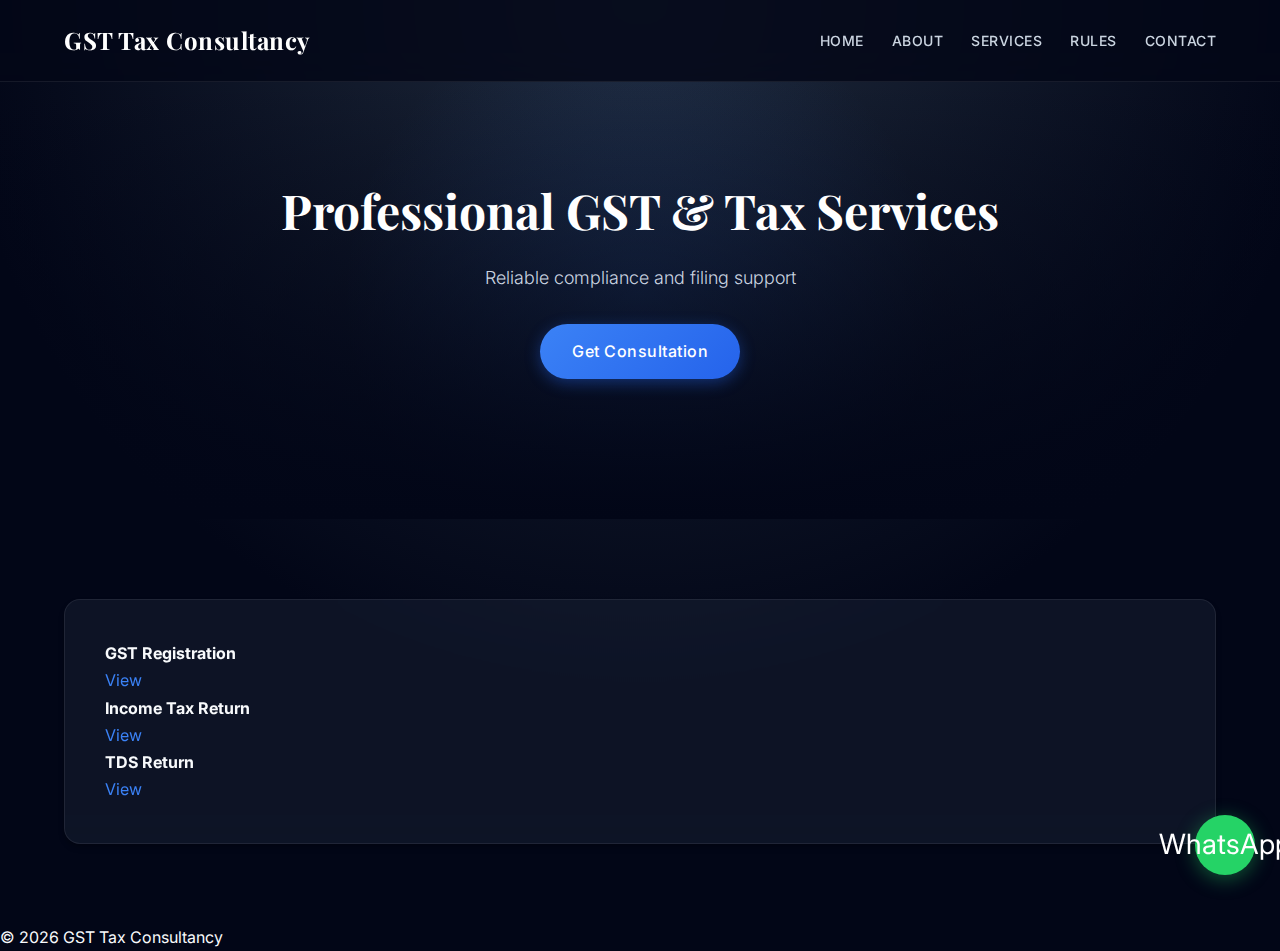
<file: index.html>
<!DOCTYPE html>
<html>
<head>
  <title>GST Tax Consultancy</title>
  <link rel="stylesheet" href="./css/style.css">
</head>
<body>

<header>
  <div class="container nav">
    <h1 class="logo">GST Tax Consultancy</h1>
    <nav>
      <a href="index.html">Home</a>
      <a href="about.html">About</a>
      <a href="services.html">Services</a>
      <a href="rules.html">Rules</a>
      <a href="contact.html">Contact</a>
    </nav>
  </div>
</header>

<section class="hero">
  <div class="container">
    <h2>Professional GST & Tax Services</h2>
    <p>Reliable compliance and filing support</p>
    <a href="contact.html" class="btn">Get Consultation</a>
  </div>
</section>

<section class="section">
  <div class="container services-grid">
    <div class="card">
      <h4>GST Registration</h4>
      <a href="services/gst-registration.html" class="btn-outline">View</a>
    </div>
    <div class="card">
      <h4>Income Tax Return</h4>
      <a href="services/income-tax-return.html" class="btn-outline">View</a>
    </div>
    <div class="card">
      <h4>TDS Return</h4>
      <a href="services/tds-return.html" class="btn-outline">View</a>
    </div>
  </div>
</section>

<footer>© 2026 GST Tax Consultancy</footer>

<a href="https://wa.me/918977756670" class="whatsapp-float">WhatsApp</a>

</body>
</html>
</file>
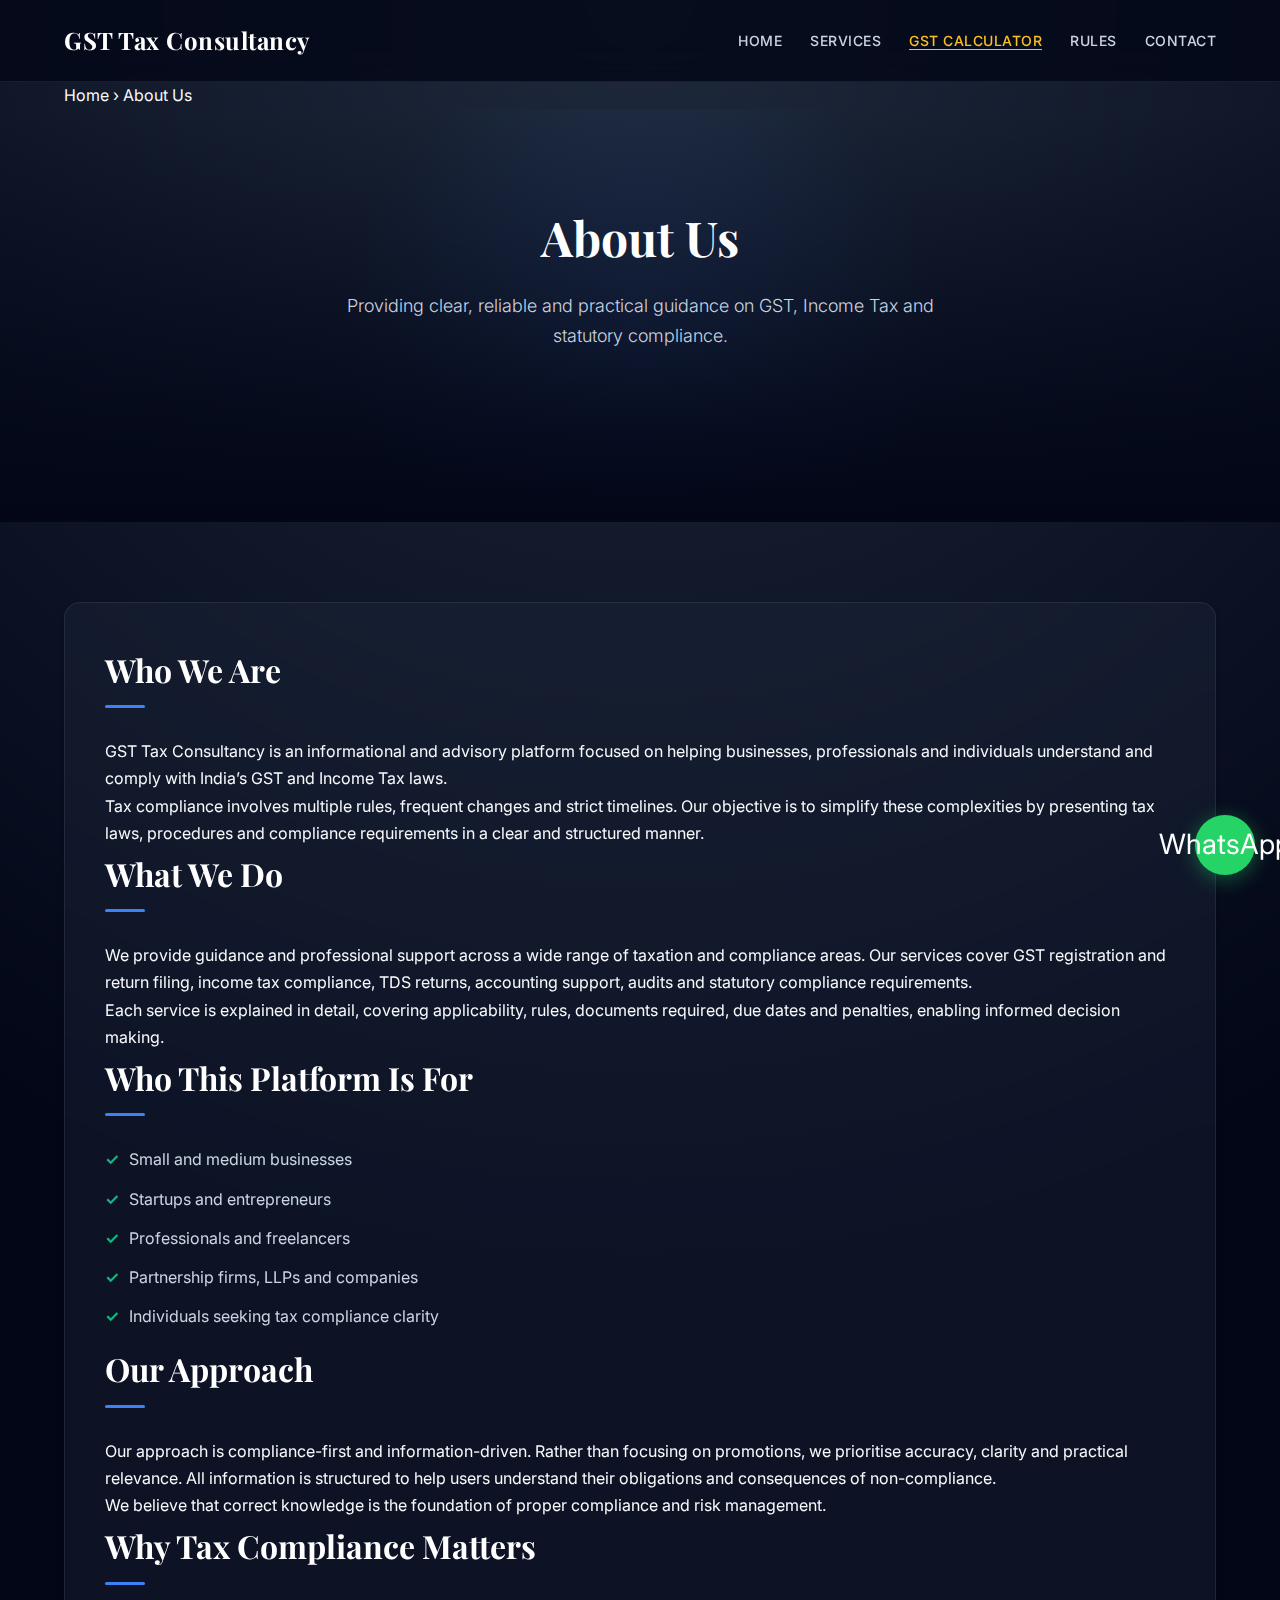
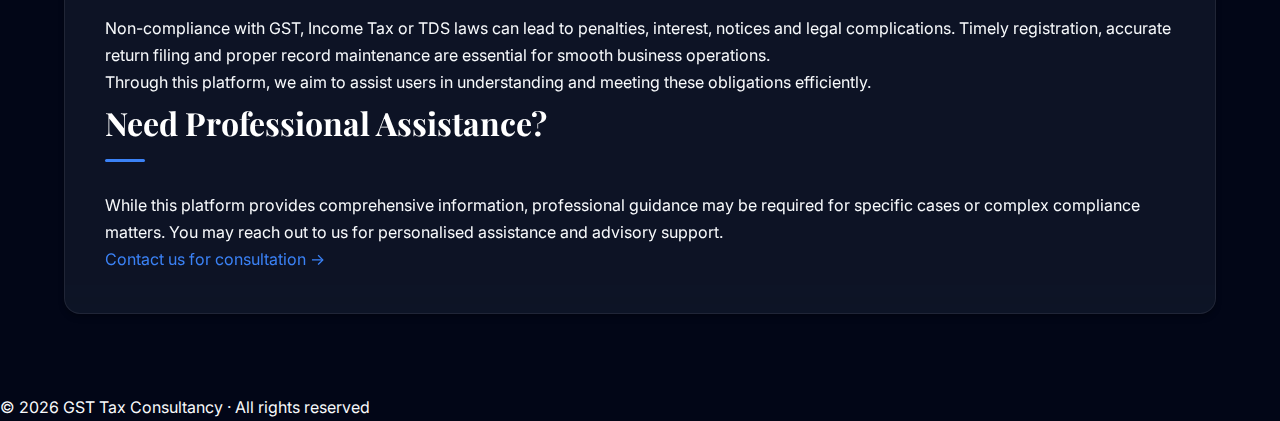
<file: about.html>
<!DOCTYPE html>
<html lang="en">
<head>
  <meta charset="UTF-8">
  <meta name="viewport" content="width=device-width, initial-scale=1.0">
  <title>About Us – GST & Tax Consultancy</title>
  <link rel="stylesheet" href="css/style.css">
</head>
<body>

<!-- HEADER -->
<header>
  <div class="container nav">
    <h1 class="logo">GST Tax Consultancy</h1>
   <nav>
  <a href="index.html">Home</a>
  <a href="services.html">Services</a>
  <a href="gst-calculator.html">GST Calculator</a>
  <a href="rules.html">Rules</a>
  <a href="contact.html">Contact</a>
</nav>
  </div>
</header>

<!-- BREADCRUMB -->
<div class="breadcrumb">
  <div class="container">
    Home › About Us
  </div>
</div>

<!-- HERO -->
<section class="hero">
  <div class="container">
    <h2>About Us</h2>
    <p>
      Providing clear, reliable and practical guidance on GST,
      Income Tax and statutory compliance.
    </p>
  </div>
</section>

<!-- CONTENT -->
<section class="section">
  <div class="container">

    <h3>Who We Are</h3>
    <p>
      GST Tax Consultancy is an informational and advisory platform focused on
      helping businesses, professionals and individuals understand and comply
      with India’s GST and Income Tax laws.
    </p>
    <p>
      Tax compliance involves multiple rules, frequent changes and strict
      timelines. Our objective is to simplify these complexities by presenting
      tax laws, procedures and compliance requirements in a clear and structured
      manner.
    </p>

    <h3>What We Do</h3>
    <p>
      We provide guidance and professional support across a wide range of
      taxation and compliance areas. Our services cover GST registration and
      return filing, income tax compliance, TDS returns, accounting support,
      audits and statutory compliance requirements.
    </p>
    <p>
      Each service is explained in detail, covering applicability, rules,
      documents required, due dates and penalties, enabling informed decision
      making.
    </p>

    <h3>Who This Platform Is For</h3>
    <ul class="points">
      <li>Small and medium businesses</li>
      <li>Startups and entrepreneurs</li>
      <li>Professionals and freelancers</li>
      <li>Partnership firms, LLPs and companies</li>
      <li>Individuals seeking tax compliance clarity</li>
    </ul>

    <h3>Our Approach</h3>
    <p>
      Our approach is compliance-first and information-driven. Rather than
      focusing on promotions, we prioritise accuracy, clarity and practical
      relevance. All information is structured to help users understand their
      obligations and consequences of non-compliance.
    </p>
    <p>
      We believe that correct knowledge is the foundation of proper compliance
      and risk management.
    </p>

    <h3>Why Tax Compliance Matters</h3>
    <p>
      Non-compliance with GST, Income Tax or TDS laws can lead to penalties,
      interest, notices and legal complications. Timely registration, accurate
      return filing and proper record maintenance are essential for smooth
      business operations.
    </p>
    <p>
      Through this platform, we aim to assist users in understanding and meeting
      these obligations efficiently.
    </p>

    <h3>Need Professional Assistance?</h3>
    <p>
      While this platform provides comprehensive information, professional
      guidance may be required for specific cases or complex compliance matters.
      You may reach out to us for personalised assistance and advisory support.
    </p>

    <p>
      <a href="contact.html">Contact us for consultation →</a>
    </p>

  </div>
</section>

<!-- WHATSAPP -->
<a href="https://wa.me/918977756670" class="whatsapp-float">WhatsApp</a>

<!-- FOOTER -->
<footer>
  © 2026 GST Tax Consultancy · All rights reserved
</footer>

</body>
</html>
</file>
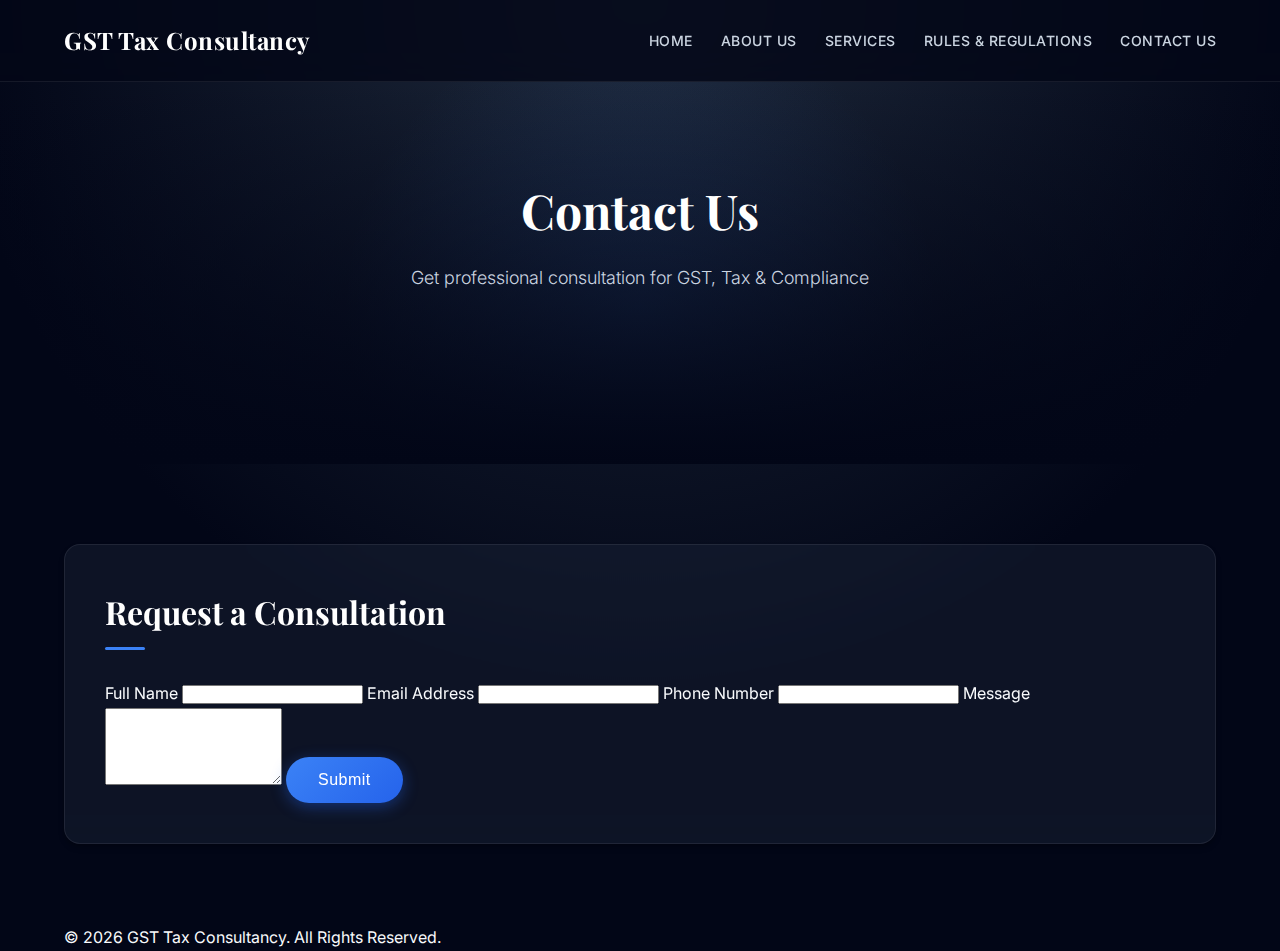
<file: contact.html>
<!DOCTYPE html>
<html lang="en">
<head>
  <meta charset="UTF-8" />
  <meta name="viewport" content="width=device-width, initial-scale=1.0" />
  <title>Contact Us | GST Tax Consultancy</title>
  <link rel="stylesheet" href="./css/style.css" />
</head>
<body>

  <!-- Header -->
  <header>
    <div class="container nav">
      <h1 class="logo">GST Tax Consultancy</h1>
      <nav>
        <a href="index.html">Home</a>
        <a href="about.html">About Us</a>
        <a href="services.html">Services</a>
        <a href="rules.html">Rules & Regulations</a>
        <a href="contact.html">Contact Us</a>
      </nav>
    </div>
  </header>

  <!-- Page Title -->
  <section class="hero">
    <div class="container">
      <h2>Contact Us</h2>
      <p>Get professional consultation for GST, Tax & Compliance</p>
    </div>
  </section>

  <!-- Contact Form -->
  <section class="section">
    <div class="container">
      <h3>Request a Consultation</h3>

      <form action="https://formspree.io/f/xbddwlqn" method="POST" class="contact-form">

        <label>Full Name</label>
        <input type="text" name="name" required />

        <label>Email Address</label>
        <input type="email" name="email" required />

        <label>Phone Number</label>
        <input type="tel" name="phone" required />

        <label>Message</label>
        <textarea name="message" rows="5" required></textarea>

        <button type="submit" class="btn">Submit</button>
      </form>

    </div>
  </section>

  <!-- Footer -->
  <footer>
    <div class="container footer">
      <p>© 2026 GST Tax Consultancy. All Rights Reserved.</p>
    </div>
  </footer>

</body>
</html>
</file>
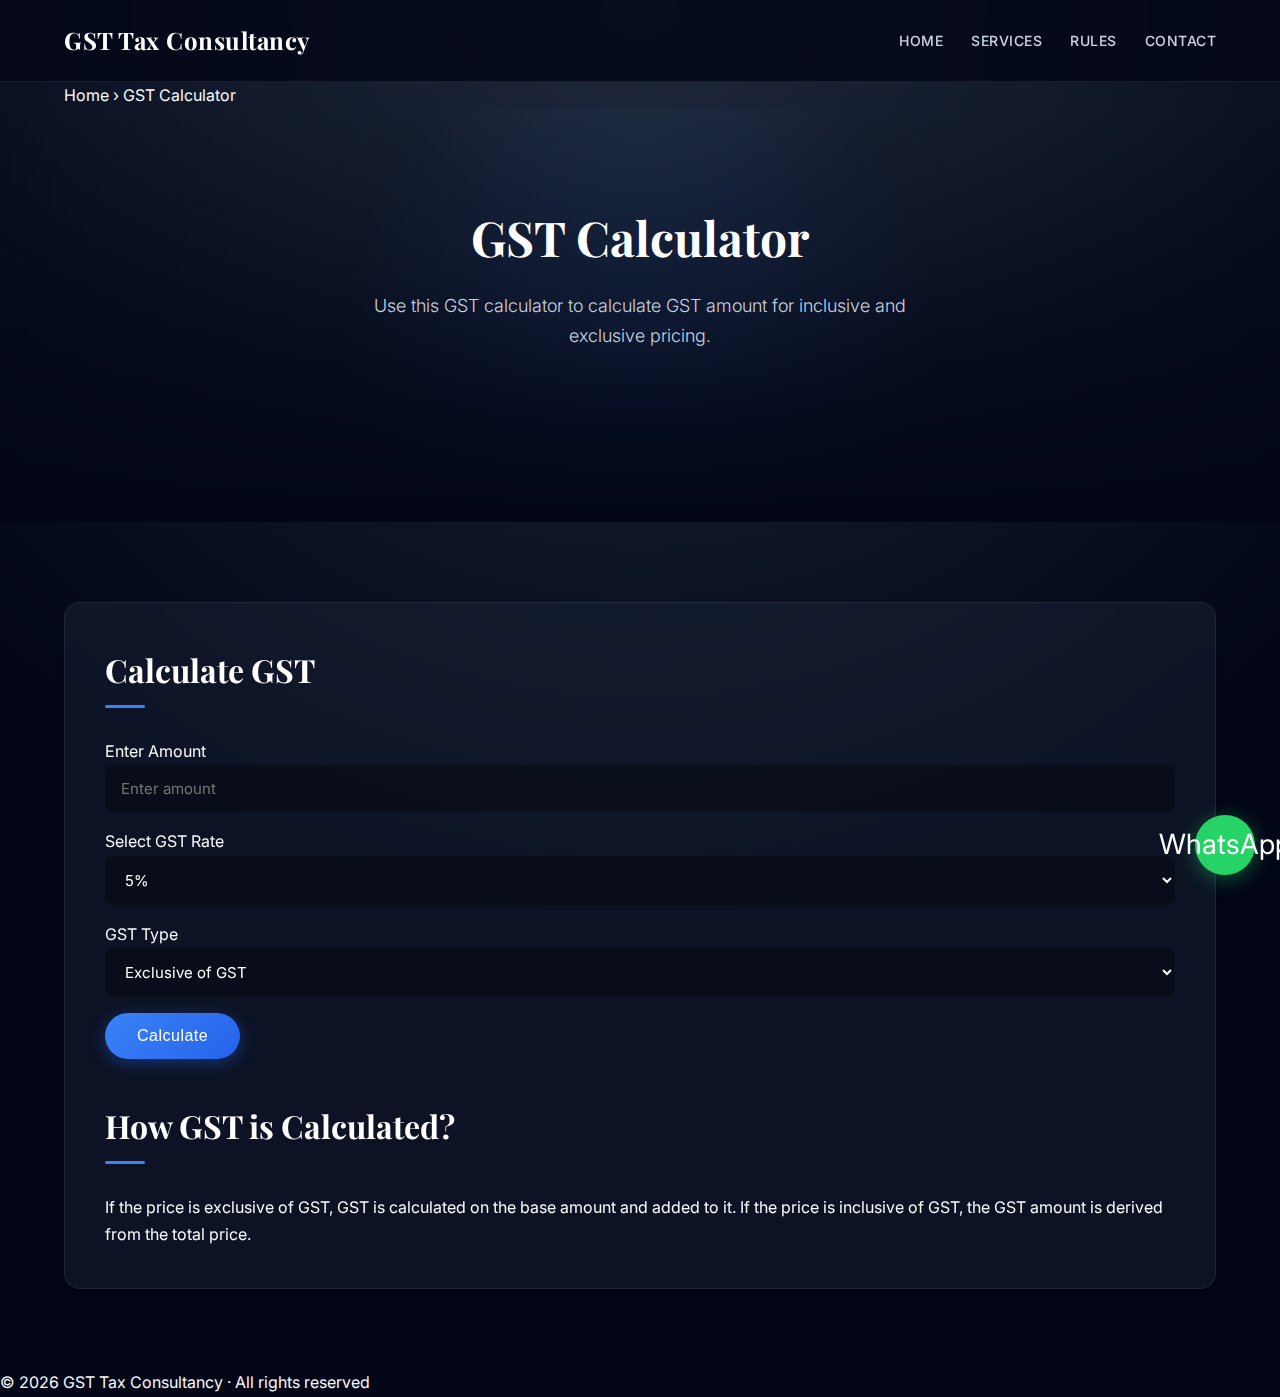
<file: gst-calculator.html>
<!DOCTYPE html>
<html lang="en">
<head>
  <meta charset="UTF-8">
  <meta name="viewport" content="width=device-width, initial-scale=1.0">
  <title>GST Calculator – Calculate GST Online</title>
  <link rel="stylesheet" href="css/style.css">
</head>
<body>

<!-- HEADER -->
<header>
  <div class="container nav">
    <h1 class="logo">GST Tax Consultancy</h1>
    <nav>
      <a href="index.html">Home</a>
      <a href="services.html">Services</a>
      <a href="rules.html">Rules</a>
      <a href="contact.html">Contact</a>
    </nav>
  </div>
</header>

<!-- BREADCRUMB -->
<div class="breadcrumb">
  <div class="container">
    Home › GST Calculator
  </div>
</div>

<!-- HERO -->
<section class="hero">
  <div class="container">
    <h2>GST Calculator</h2>
    <p>
      Use this GST calculator to calculate GST amount for
      inclusive and exclusive pricing.
    </p>
  </div>
</section>

<!-- CALCULATOR -->
<section class="section">
  <div class="container">

    <h3>Calculate GST</h3>

    <form id="gstForm" class="service-form">

      <label>Enter Amount</label>
      <input type="number" id="amount" placeholder="Enter amount" required>

      <label>Select GST Rate</label>
      <select id="rate">
        <option value="5">5%</option>
        <option value="12">12%</option>
        <option value="18">18%</option>
        <option value="28">28%</option>
      </select>

      <label>GST Type</label>
      <select id="type">
        <option value="exclusive">Exclusive of GST</option>
        <option value="inclusive">Inclusive of GST</option>
      </select>

      <button type="button" class="btn" onclick="calculateGST()">Calculate</button>

    </form>

    <!-- RESULT -->
    <div id="result" style="margin-top:30px; display:none;">
      <h3>Calculation Result</h3>

      <table class="rules-table">
        <tr>
          <th>Description</th>
          <th>Amount (₹)</th>
        </tr>
        <tr>
          <td>Base Amount</td>
          <td id="baseAmount"></td>
        </tr>
        <tr>
          <td>GST Amount</td>
          <td id="gstAmount"></td>
        </tr>
        <tr>
          <td>CGST</td>
          <td id="cgstAmount"></td>
        </tr>
        <tr>
          <td>SGST</td>
          <td id="sgstAmount"></td>
        </tr>
        <tr>
          <th>Total Amount</th>
          <th id="totalAmount"></th>
        </tr>
      </table>
    </div>

    <!-- EXPLANATION -->
    <h3 style="margin-top:40px;">How GST is Calculated?</h3>
    <p>
      If the price is exclusive of GST, GST is calculated on the base amount
      and added to it. If the price is inclusive of GST, the GST amount is
      derived from the total price.
    </p>

  </div>
</section>

<!-- WHATSAPP -->
<a href="https://wa.me/918977756670" class="whatsapp-float">WhatsApp</a>

<!-- FOOTER -->
<footer>
  © 2026 GST Tax Consultancy · All rights reserved
</footer>

<!-- SCRIPT -->
<script>
function calculateGST() {
  var amount = parseFloat(document.getElementById("amount").value);
  var rate = parseFloat(document.getElementById("rate").value);
  var type = document.getElementById("type").value;

  if (isNaN(amount) || amount <= 0) {
    alert("Please enter a valid amount");
    return;
  }

  var gstAmount, baseAmount, totalAmount;

  if (type === "exclusive") {
    gstAmount = (amount * rate) / 100;
    baseAmount = amount;
    totalAmount = amount + gstAmount;
  } else {
    gstAmount = amount - (amount * 100) / (100 + rate);
    baseAmount = amount - gstAmount;
    totalAmount = amount;
  }

  var cgst = gstAmount / 2;
  var sgst = gstAmount /
</file>
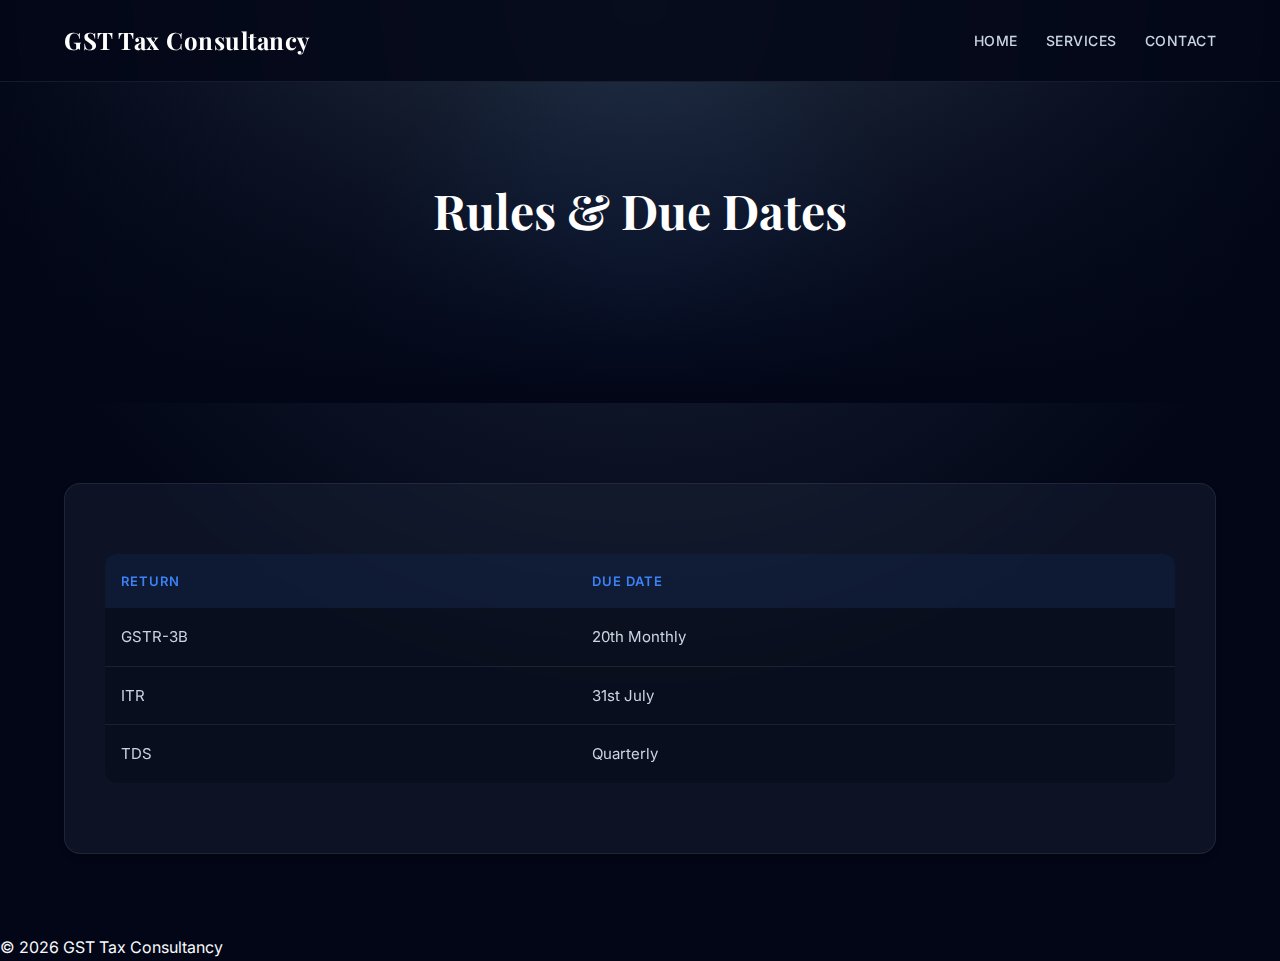
<file: rules.html>
<!DOCTYPE html>
<html>
<head>
  <title>Rules & Due Dates</title>
  <link rel="stylesheet" href="./css/style.css">
</head>
<body>

<header>
  <div class="container nav">
    <h1 class="logo">GST Tax Consultancy</h1>
    <nav>
      <a href="index.html">Home</a>
      <a href="services.html">Services</a>
      <a href="contact.html">Contact</a>
    </nav>
  </div>
</header>

<section class="hero">
  <div class="container">
    <h2>Rules & Due Dates</h2>
  </div>
</section>

<section class="section">
  <div class="container">
    <table class="rules-table">
      <tr><th>Return</th><th>Due Date</th></tr>
      <tr><td>GSTR-3B</td><td>20th Monthly</td></tr>
      <tr><td>ITR</td><td>31st July</td></tr>
      <tr><td>TDS</td><td>Quarterly</td></tr>
    </table>
  </div>
</section>

<footer>© 2026 GST Tax Consultancy</footer>

</body>
</html>
</file>
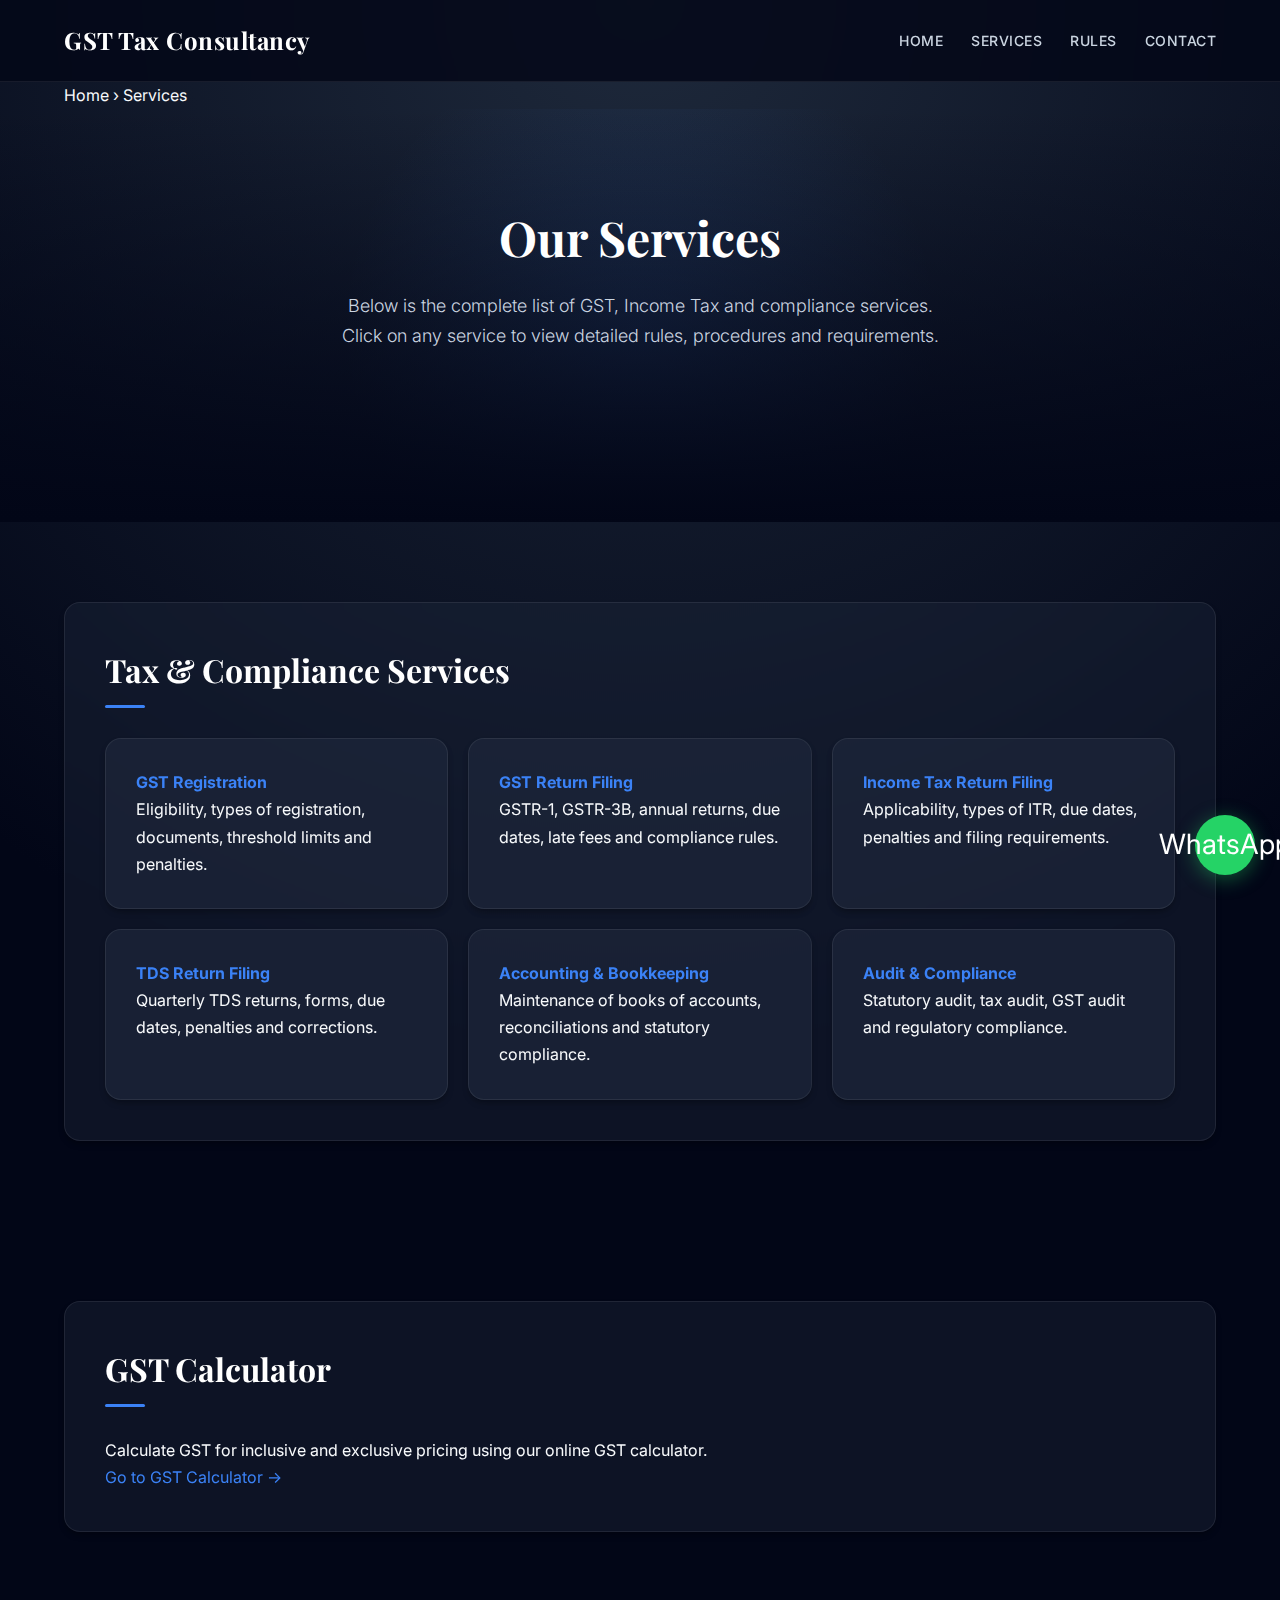
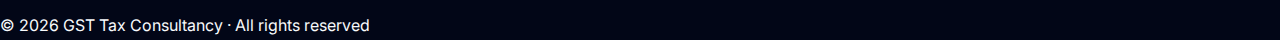
<file: services.html>
<!DOCTYPE html>
<html lang="en">
<head>
  <meta charset="UTF-8">
  <meta name="viewport" content="width=device-width, initial-scale=1.0">
  <title>Services – GST & Tax Consultancy</title>
  <link rel="stylesheet" href="css/style.css">
</head>
<body>

<!-- HEADER -->
<header>
  <div class="container nav">
    <h1 class="logo">GST Tax Consultancy</h1>
    <nav>
      <a href="index.html">Home</a>
      <a href="services.html">Services</a>
      <a href="rules.html">Rules</a>
      <a href="contact.html">Contact</a>
    </nav>
  </div>
</header>

<!-- BREADCRUMB -->
<div class="breadcrumb">
  <div class="container">
    Home › Services
  </div>
</div>

<!-- HERO -->
<section class="hero">
  <div class="container">
    <h2>Our Services</h2>
    <p>
      Below is the complete list of GST, Income Tax and compliance services.
      Click on any service to view detailed rules, procedures and requirements.
    </p>
  </div>
</section>

<!-- SERVICES LIST -->
<section class="section">
  <div class="container">

    <h3>Tax & Compliance Services</h3>

    <ul class="service-list">

      <li>
        <h4><a href="services/gst-registration.html">GST Registration</a></h4>
        <p>Eligibility, types of registration, documents, threshold limits and penalties.</p>
      </li>

      <li>
        <h4><a href="services/gst-return-filing.html">GST Return Filing</a></h4>
        <p>GSTR-1, GSTR-3B, annual returns, due dates, late fees and compliance rules.</p>
      </li>

      <li>
        <h4><a href="services/income-tax-return.html">Income Tax Return Filing</a></h4>
        <p>Applicability, types of ITR, due dates, penalties and filing requirements.</p>
      </li>

      <li>
        <h4><a href="services/tds-return.html">TDS Return Filing</a></h4>
        <p>Quarterly TDS returns, forms, due dates, penalties and corrections.</p>
      </li>

      <li>
        <h4><a href="services/accounting-bookkeeping.html">Accounting & Bookkeeping</a></h4>
        <p>Maintenance of books of accounts, reconciliations and statutory compliance.</p>
      </li>

      <li>
        <h4><a href="services/audit-compliance.html">Audit & Compliance</a></h4>
        <p>Statutory audit, tax audit, GST audit and regulatory compliance.</p>
      </li>

    </ul>

  </div>
</section>

<!-- GST CALCULATOR CTA -->
<section class="section">
  <div class="container">
    <h3>GST Calculator</h3>
    <p>
      Calculate GST for inclusive and exclusive pricing using our
      online GST calculator.
    </p>
    <p>
      <a href="gst-calculator.html">Go to GST Calculator →</a>
    </p>
  </div>
</section>

<!-- WHATSAPP -->
<a href="https://wa.me/918977756670" class="whatsapp-float">WhatsApp</a>

<!-- FOOTER -->
<footer>
  © 2026 GST Tax Consultancy · All rights reserved
</footer>

</body>
</html>
</file>
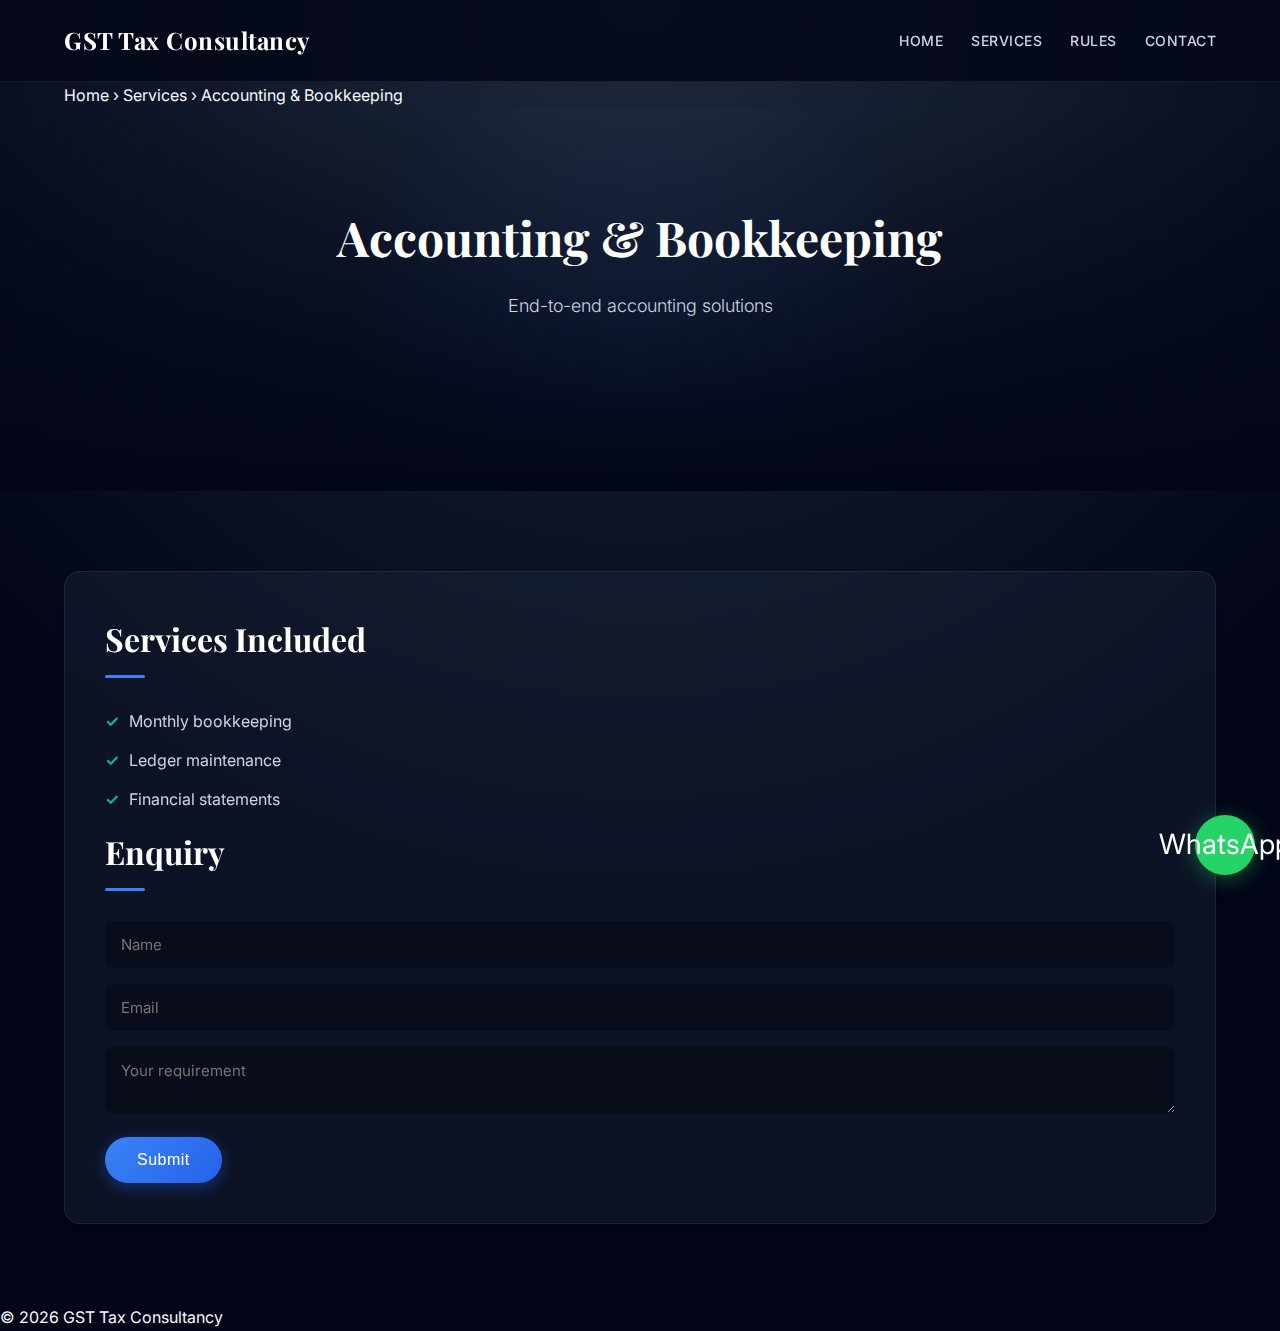
<file: services/accounting-bookkeeping.html>
<!DOCTYPE html>
<html>
<head>
  <title>Accounting & Bookkeeping</title>
  <link rel="stylesheet" href="../css/style.css">
</head>
<body>

<header>
  <div class="container nav">
    <h1 class="logo">GST Tax Consultancy</h1>
    <nav>
      <a href="../index.html">Home</a>
      <a href="../services.html">Services</a>
      <a href="../rules.html">Rules</a>
      <a href="../contact.html">Contact</a>
    </nav>
  </div>
</header>

<div class="breadcrumb">
  <div class="container">Home › Services › Accounting & Bookkeeping</div>
</div>

<section class="hero">
  <div class="container">
    <h2>Accounting & Bookkeeping</h2>
    <p>End-to-end accounting solutions</p>
  </div>
</section>

<section class="section">
  <div class="container">
    <h3>Services Included</h3>
    <ul class="points">
      <li>Monthly bookkeeping</li>
      <li>Ledger maintenance</li>
      <li>Financial statements</li>
    </ul>

    <h3>Enquiry</h3>
    <form action="https://formspree.io/f/xbddwlqn" method="POST" class="service-form">
      <input type="text" name="name" placeholder="Name" required>
      <input type="email" name="email" placeholder="Email" required>
      <input type="hidden" name="service" value="Accounting & Bookkeeping">
      <textarea name="message" placeholder="Your requirement"></textarea>
      <button class="btn">Submit</button>
    </form>
  </div>
</section>

<a href="https://wa.me/918977756670" class="whatsapp-float">WhatsApp</a>

<footer>© 2026 GST Tax Consultancy</footer>

</body>
</html>
</file>
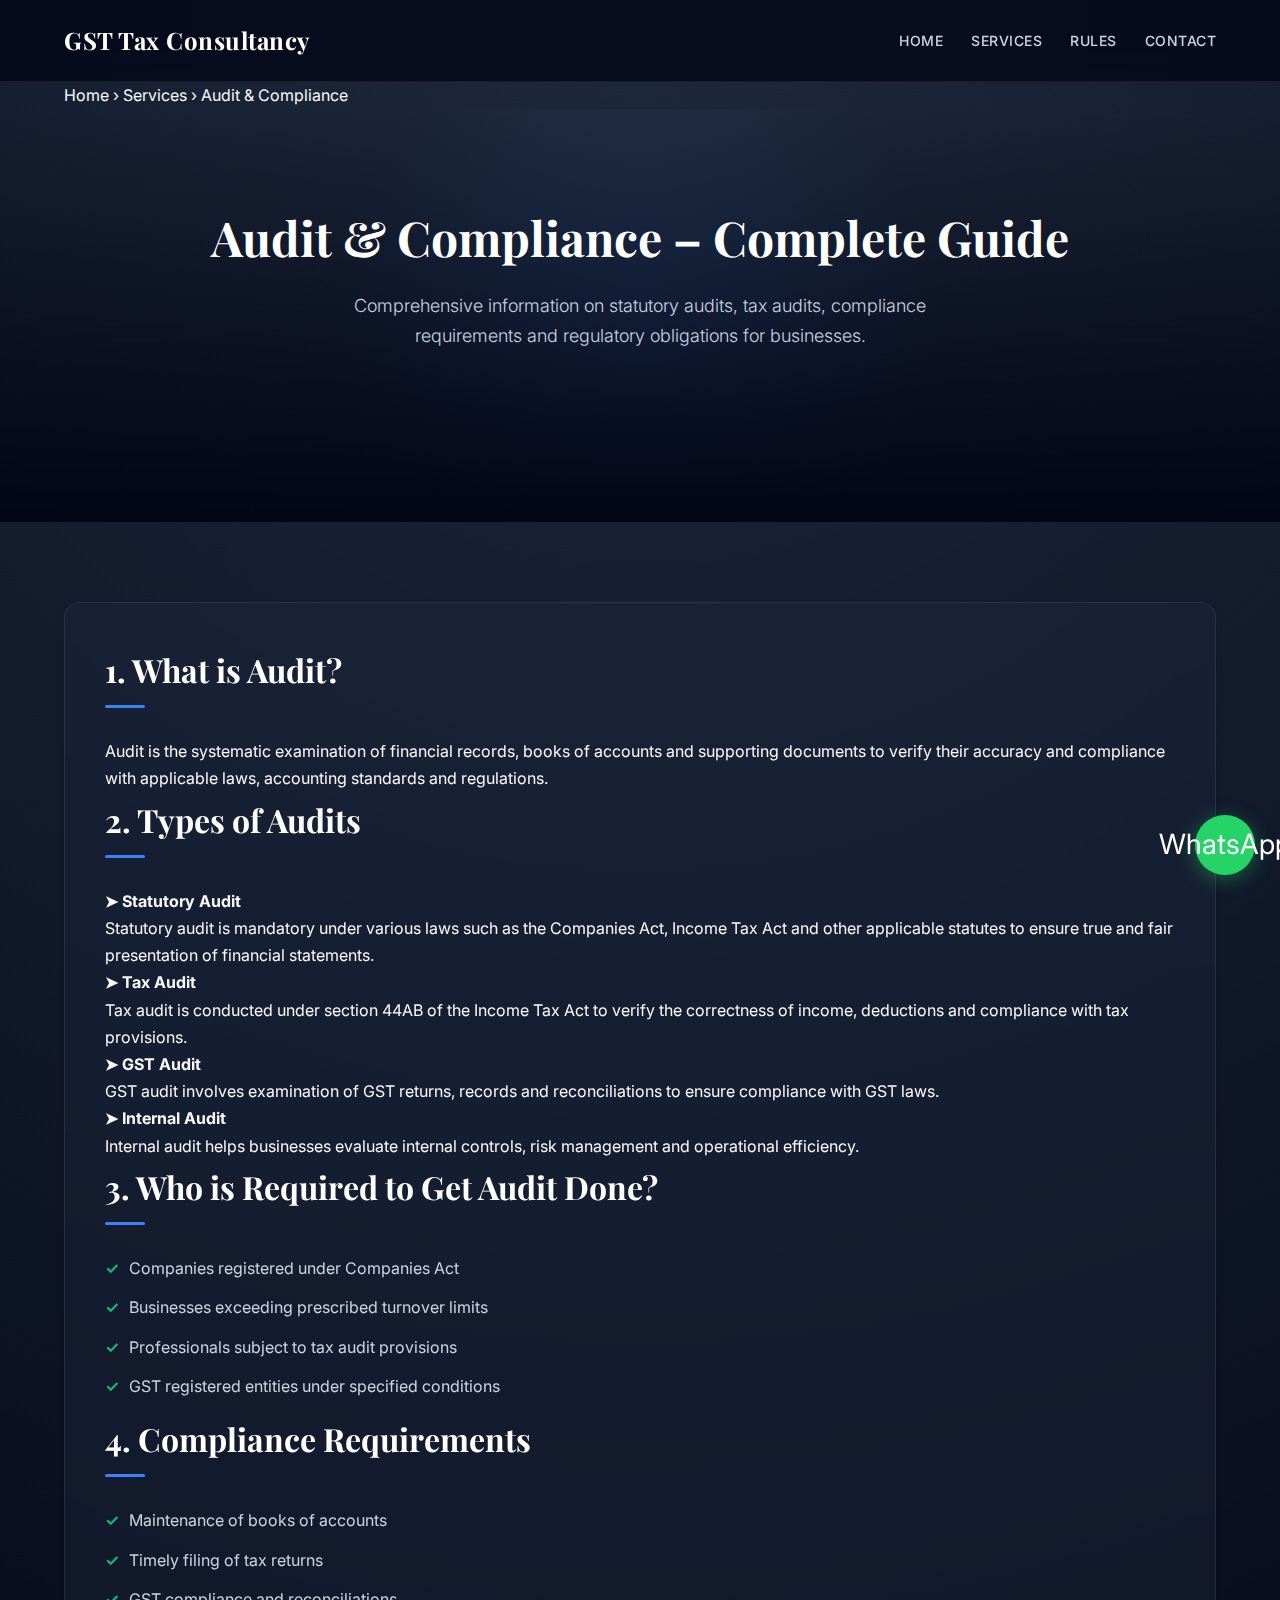
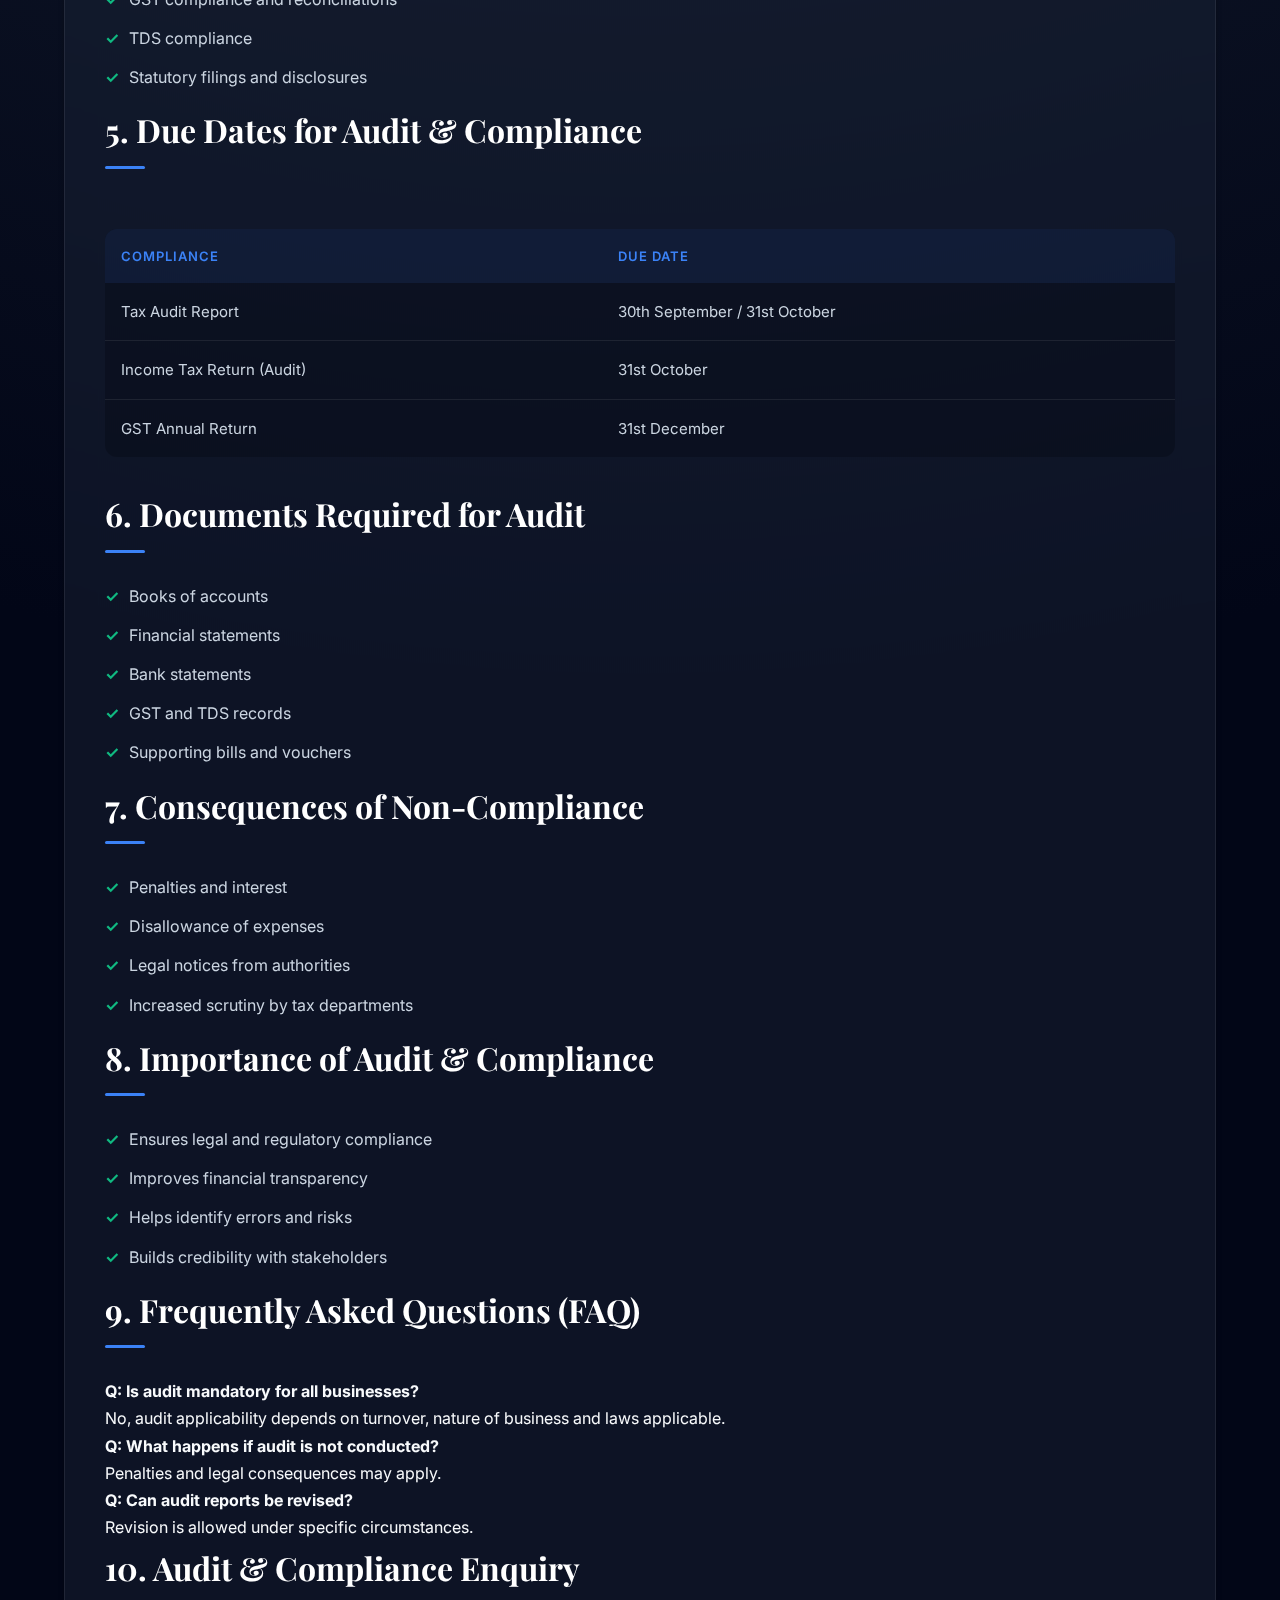
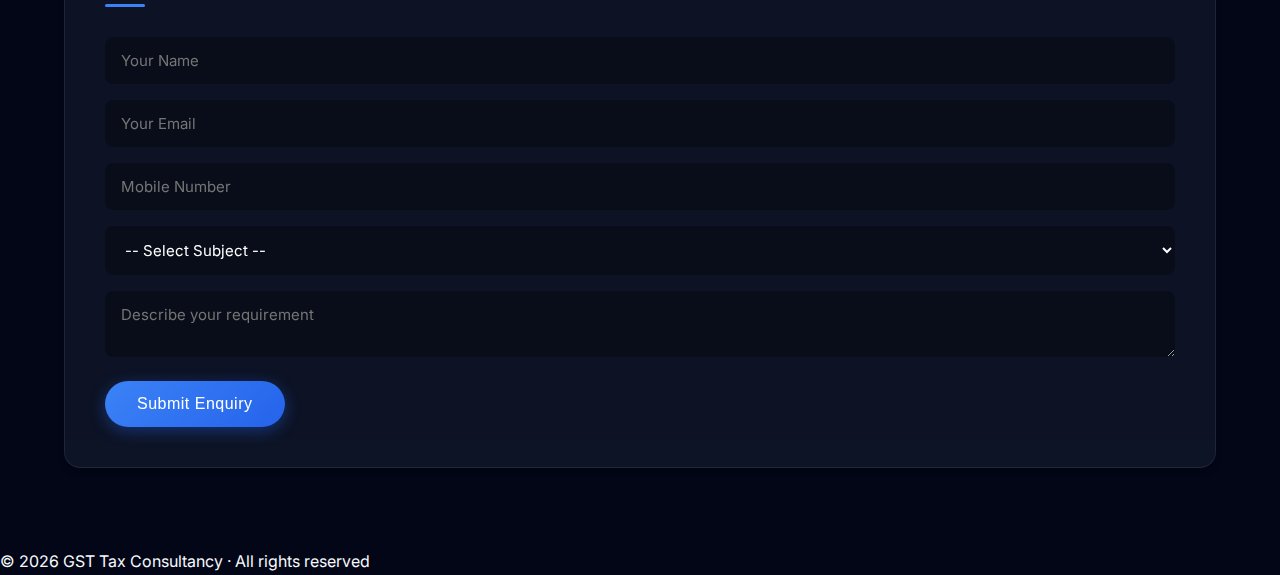
<file: services/audit-compliance.html>
<!DOCTYPE html>
<html lang="en">
<head>
  <meta charset="UTF-8">
  <meta name="viewport" content="width=device-width, initial-scale=1.0">
  <title>Audit & Compliance – Complete Guide</title>
  <link rel="stylesheet" href="../css/style.css">
</head>
<body>

<!-- HEADER -->
<header>
  <div class="container nav">
    <h1 class="logo">GST Tax Consultancy</h1>
    <nav>
      <a href="../index.html">Home</a>
      <a href="../services.html">Services</a>
      <a href="../rules.html">Rules</a>
      <a href="../contact.html">Contact</a>
    </nav>
  </div>
</header>

<!-- BREADCRUMB -->
<div class="breadcrumb">
  <div class="container">
    Home › Services › Audit & Compliance
  </div>
</div>

<!-- HERO -->
<section class="hero">
  <div class="container">
    <h2>Audit & Compliance – Complete Guide</h2>
    <p>
      Comprehensive information on statutory audits, tax audits,
      compliance requirements and regulatory obligations for businesses.
    </p>
  </div>
</section>

<!-- CONTENT -->
<section class="section">
  <div class="container">

    <h3>1. What is Audit?</h3>
    <p>
      Audit is the systematic examination of financial records, books of accounts
      and supporting documents to verify their accuracy and compliance with
      applicable laws, accounting standards and regulations.
    </p>

    <h3>2. Types of Audits</h3>

    <h4>➤ Statutory Audit</h4>
    <p>
      Statutory audit is mandatory under various laws such as the Companies Act,
      Income Tax Act and other applicable statutes to ensure true and fair
      presentation of financial statements.
    </p>

    <h4>➤ Tax Audit</h4>
    <p>
      Tax audit is conducted under section 44AB of the Income Tax Act to verify
      the correctness of income, deductions and compliance with tax provisions.
    </p>

    <h4>➤ GST Audit</h4>
    <p>
      GST audit involves examination of GST returns, records and reconciliations
      to ensure compliance with GST laws.
    </p>

    <h4>➤ Internal Audit</h4>
    <p>
      Internal audit helps businesses evaluate internal controls, risk management
      and operational efficiency.
    </p>

    <h3>3. Who is Required to Get Audit Done?</h3>
    <ul class="points">
      <li>Companies registered under Companies Act</li>
      <li>Businesses exceeding prescribed turnover limits</li>
      <li>Professionals subject to tax audit provisions</li>
      <li>GST registered entities under specified conditions</li>
    </ul>

    <h3>4. Compliance Requirements</h3>
    <ul class="points">
      <li>Maintenance of books of accounts</li>
      <li>Timely filing of tax returns</li>
      <li>GST compliance and reconciliations</li>
      <li>TDS compliance</li>
      <li>Statutory filings and disclosures</li>
    </ul>

    <h3>5. Due Dates for Audit & Compliance</h3>
    <table class="rules-table">
      <tr>
        <th>Compliance</th>
        <th>Due Date</th>
      </tr>
      <tr>
        <td>Tax Audit Report</td>
        <td>30th September / 31st October</td>
      </tr>
      <tr>
        <td>Income Tax Return (Audit)</td>
        <td>31st October</td>
      </tr>
      <tr>
        <td>GST Annual Return</td>
        <td>31st December</td>
      </tr>
    </table>

    <h3>6. Documents Required for Audit</h3>
    <ul class="points">
      <li>Books of accounts</li>
      <li>Financial statements</li>
      <li>Bank statements</li>
      <li>GST and TDS records</li>
      <li>Supporting bills and vouchers</li>
    </ul>

    <h3>7. Consequences of Non-Compliance</h3>
    <ul class="points">
      <li>Penalties and interest</li>
      <li>Disallowance of expenses</li>
      <li>Legal notices from authorities</li>
      <li>Increased scrutiny by tax departments</li>
    </ul>

    <h3>8. Importance of Audit & Compliance</h3>
    <ul class="points">
      <li>Ensures legal and regulatory compliance</li>
      <li>Improves financial transparency</li>
      <li>Helps identify errors and risks</li>
      <li>Builds credibility with stakeholders</li>
    </ul>

    <h3>9. Frequently Asked Questions (FAQ)</h3>

    <p><strong>Q: Is audit mandatory for all businesses?</strong><br>
    No, audit applicability depends on turnover, nature of business and laws applicable.</p>

    <p><strong>Q: What happens if audit is not conducted?</strong><br>
    Penalties and legal consequences may apply.</p>

    <p><strong>Q: Can audit reports be revised?</strong><br>
    Revision is allowed under specific circumstances.</p>

    <h3>10. Audit & Compliance Enquiry</h3>

    <form action="https://formspree.io/f/xbddwlqn" method="POST" class="service-form">
      <input type="text" name="name" placeholder="Your Name" required>
      <input type="email" name="email" placeholder="Your Email" required>
      <input type="tel" name="mobile" placeholder="Mobile Number" required>

      <select name="subject" required>
        <option value="">-- Select Subject --</option>
        <option value="Statutory Audit">Statutory Audit</option>
        <option value="Tax Audit">Tax Audit</option>
        <option value="GST Audit">GST Audit</option>
        <option value="Compliance Support">Compliance Support</option>
        <option value="General Enquiry">General Enquiry</option>
      </select>

      <textarea name="message" placeholder="Describe your requirement"></textarea>
      <button class="btn">Submit Enquiry</button>
    </form>

  </div>
</section>

<!-- WHATSAPP -->
<a href="https://wa.me/918977756670" class="whatsapp-float">WhatsApp</a>

<!-- FOOTER -->
<footer>
  © 2026 GST Tax Consultancy · All rights reserved
</footer>

</body>
</html>
</file>
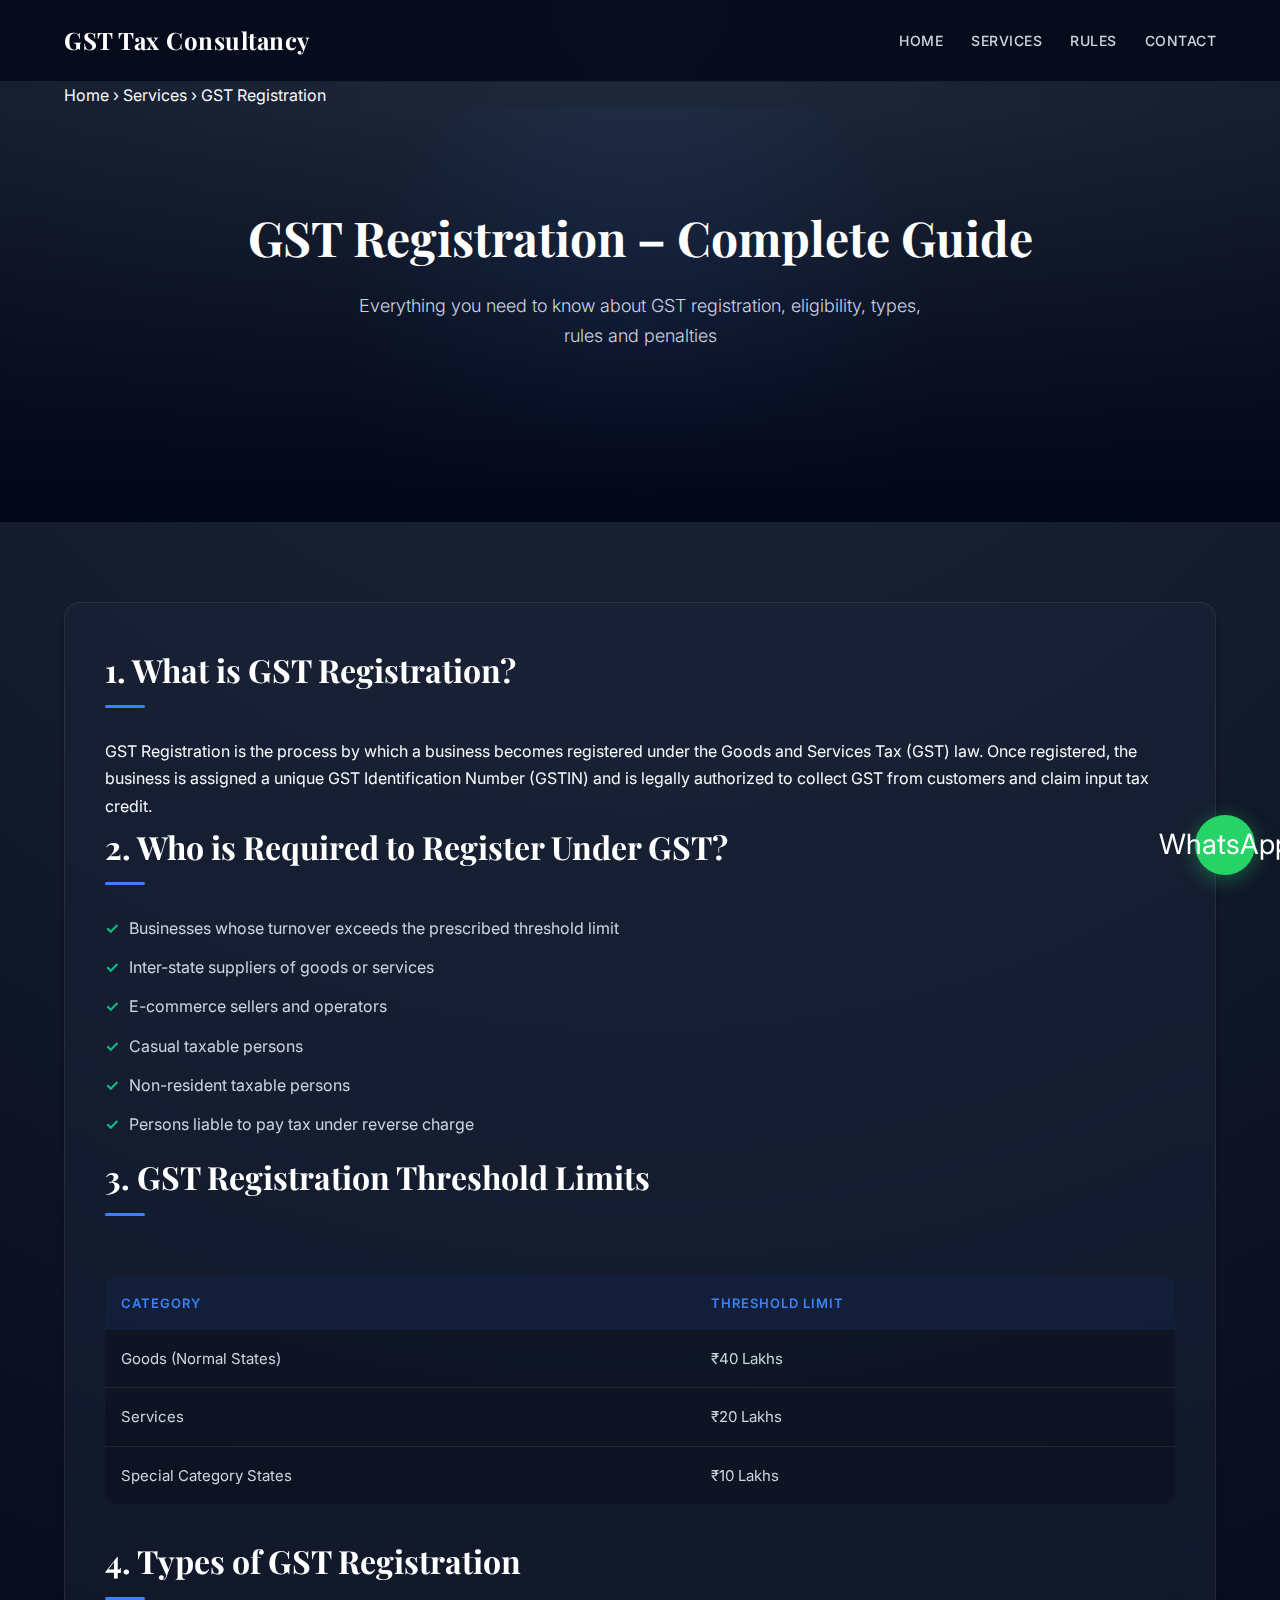
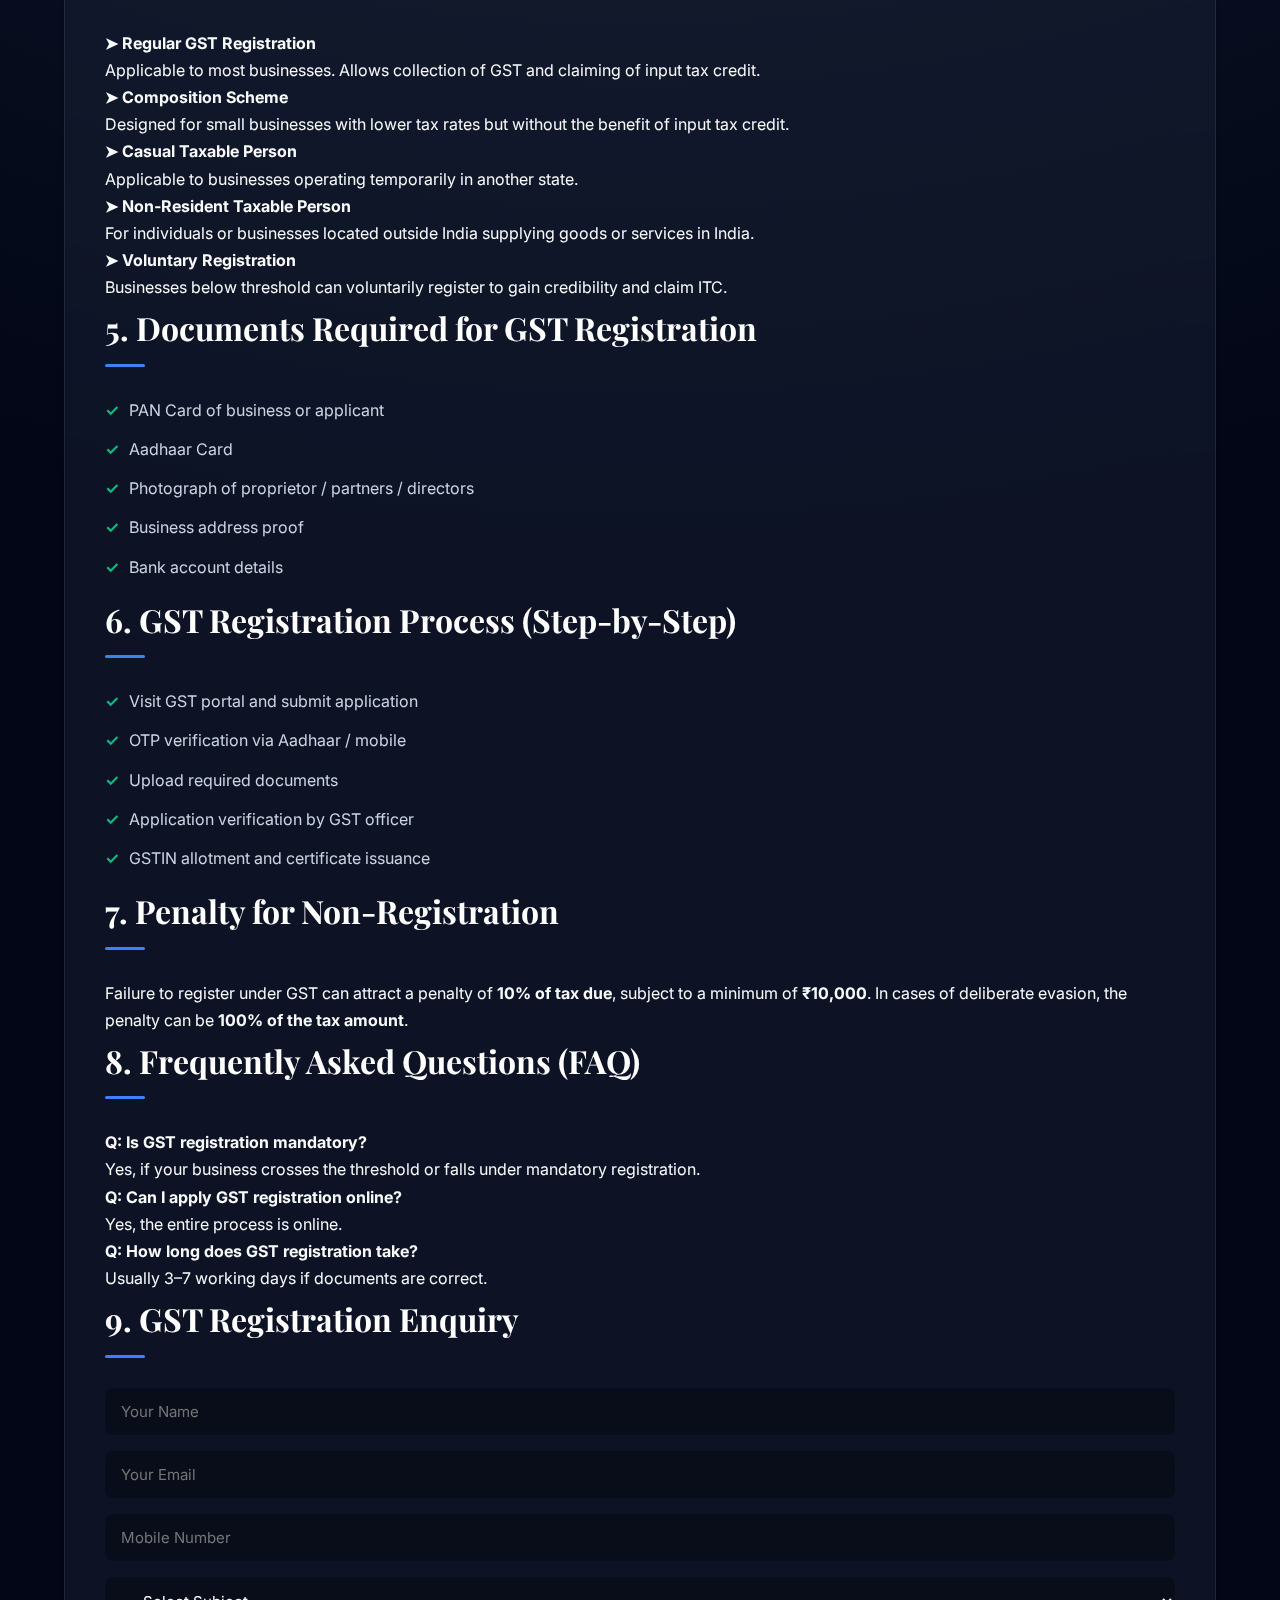
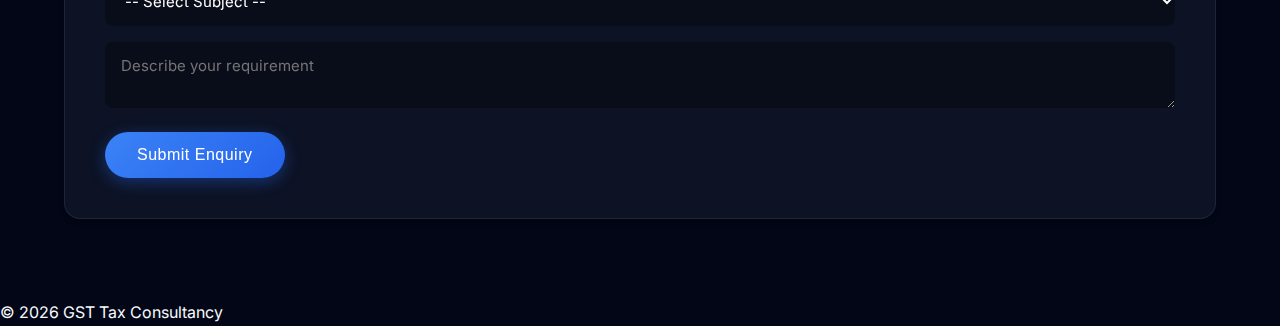
<file: services/gst-registration.html>
<!DOCTYPE html>
<html lang="en">
<head>
  <meta charset="UTF-8">
  <meta name="viewport" content="width=device-width, initial-scale=1.0">
  <title>GST Registration – Complete Guide</title>
  <link rel="stylesheet" href="../css/style.css">
</head>
<body>

<!-- HEADER -->
<header>
  <div class="container nav">
    <h1 class="logo">GST Tax Consultancy</h1>
    <nav>
      <a href="../index.html">Home</a>
      <a href="../services.html">Services</a>
      <a href="../rules.html">Rules</a>
      <a href="../contact.html">Contact</a>
    </nav>
  </div>
</header>

<!-- BREADCRUMB -->
<div class="breadcrumb">
  <div class="container">
    Home › Services › GST Registration
  </div>
</div>

<!-- HERO -->
<section class="hero">
  <div class="container">
    <h2>GST Registration – Complete Guide</h2>
    <p>Everything you need to know about GST registration, eligibility, types, rules and penalties</p>
  </div>
</section>

<!-- CONTENT -->
<section class="section">
  <div class="container">

    <h3>1. What is GST Registration?</h3>
    <p>
      GST Registration is the process by which a business becomes registered under the Goods and Services Tax (GST) law.
      Once registered, the business is assigned a unique GST Identification Number (GSTIN) and is legally authorized
      to collect GST from customers and claim input tax credit.
    </p>

    <h3>2. Who is Required to Register Under GST?</h3>
    <ul class="points">
      <li>Businesses whose turnover exceeds the prescribed threshold limit</li>
      <li>Inter-state suppliers of goods or services</li>
      <li>E-commerce sellers and operators</li>
      <li>Casual taxable persons</li>
      <li>Non-resident taxable persons</li>
      <li>Persons liable to pay tax under reverse charge</li>
    </ul>

    <h3>3. GST Registration Threshold Limits</h3>
    <table class="rules-table">
      <tr>
        <th>Category</th>
        <th>Threshold Limit</th>
      </tr>
      <tr>
        <td>Goods (Normal States)</td>
        <td>₹40 Lakhs</td>
      </tr>
      <tr>
        <td>Services</td>
        <td>₹20 Lakhs</td>
      </tr>
      <tr>
        <td>Special Category States</td>
        <td>₹10 Lakhs</td>
      </tr>
    </table>

    <h3>4. Types of GST Registration</h3>

    <h4>➤ Regular GST Registration</h4>
    <p>
      Applicable to most businesses. Allows collection of GST and claiming of input tax credit.
    </p>

    <h4>➤ Composition Scheme</h4>
    <p>
      Designed for small businesses with lower tax rates but without the benefit of input tax credit.
    </p>

    <h4>➤ Casual Taxable Person</h4>
    <p>
      Applicable to businesses operating temporarily in another state.
    </p>

    <h4>➤ Non-Resident Taxable Person</h4>
    <p>
      For individuals or businesses located outside India supplying goods or services in India.
    </p>

    <h4>➤ Voluntary Registration</h4>
    <p>
      Businesses below threshold can voluntarily register to gain credibility and claim ITC.
    </p>

    <h3>5. Documents Required for GST Registration</h3>
    <ul class="points">
      <li>PAN Card of business or applicant</li>
      <li>Aadhaar Card</li>
      <li>Photograph of proprietor / partners / directors</li>
      <li>Business address proof</li>
      <li>Bank account details</li>
    </ul>

    <h3>6. GST Registration Process (Step-by-Step)</h3>
    <ul class="points">
      <li>Visit GST portal and submit application</li>
      <li>OTP verification via Aadhaar / mobile</li>
      <li>Upload required documents</li>
      <li>Application verification by GST officer</li>
      <li>GSTIN allotment and certificate issuance</li>
    </ul>

    <h3>7. Penalty for Non-Registration</h3>
    <p>
      Failure to register under GST can attract a penalty of <strong>10% of tax due</strong>,
      subject to a minimum of <strong>₹10,000</strong>. In cases of deliberate evasion,
      the penalty can be <strong>100% of the tax amount</strong>.
    </p>

    <h3>8. Frequently Asked Questions (FAQ)</h3>
    <p><strong>Q: Is GST registration mandatory?</strong><br>
    Yes, if your business crosses the threshold or falls under mandatory registration.</p>

    <p><strong>Q: Can I apply GST registration online?</strong><br>
    Yes, the entire process is online.</p>

    <p><strong>Q: How long does GST registration take?</strong><br>
    Usually 3–7 working days if documents are correct.</p>

    <h3>9. GST Registration Enquiry</h3>

    <form action="https://formspree.io/f/xbddwlqn" method="POST" class="service-form">
      <input type="text" name="name" placeholder="Your Name" required>
      <input type="email" name="email" placeholder="Your Email" required>
      <input type="tel" name="mobile" placeholder="Mobile Number" required>

      <select name="subject" required>
        <option value="">-- Select Subject --</option>
        <option value="GST Registration">GST Registration</option>
        <option value="GST Return Filing">GST Return Filing</option>
        <option value="GST Compliance">GST Compliance</option>
        <option value="General Enquiry">General Enquiry</option>
      </select>

      <textarea name="message" placeholder="Describe your requirement"></textarea>
      <button class="btn">Submit Enquiry</button>
    </form>

  </div>
</section>

<!-- WHATSAPP -->
<a href="https://wa.me/918977756670" class="whatsapp-float">WhatsApp</a>

<!-- FOOTER -->
<footer>
  © 2026 GST Tax Consultancy
</footer>

</body>
</html>
</file>
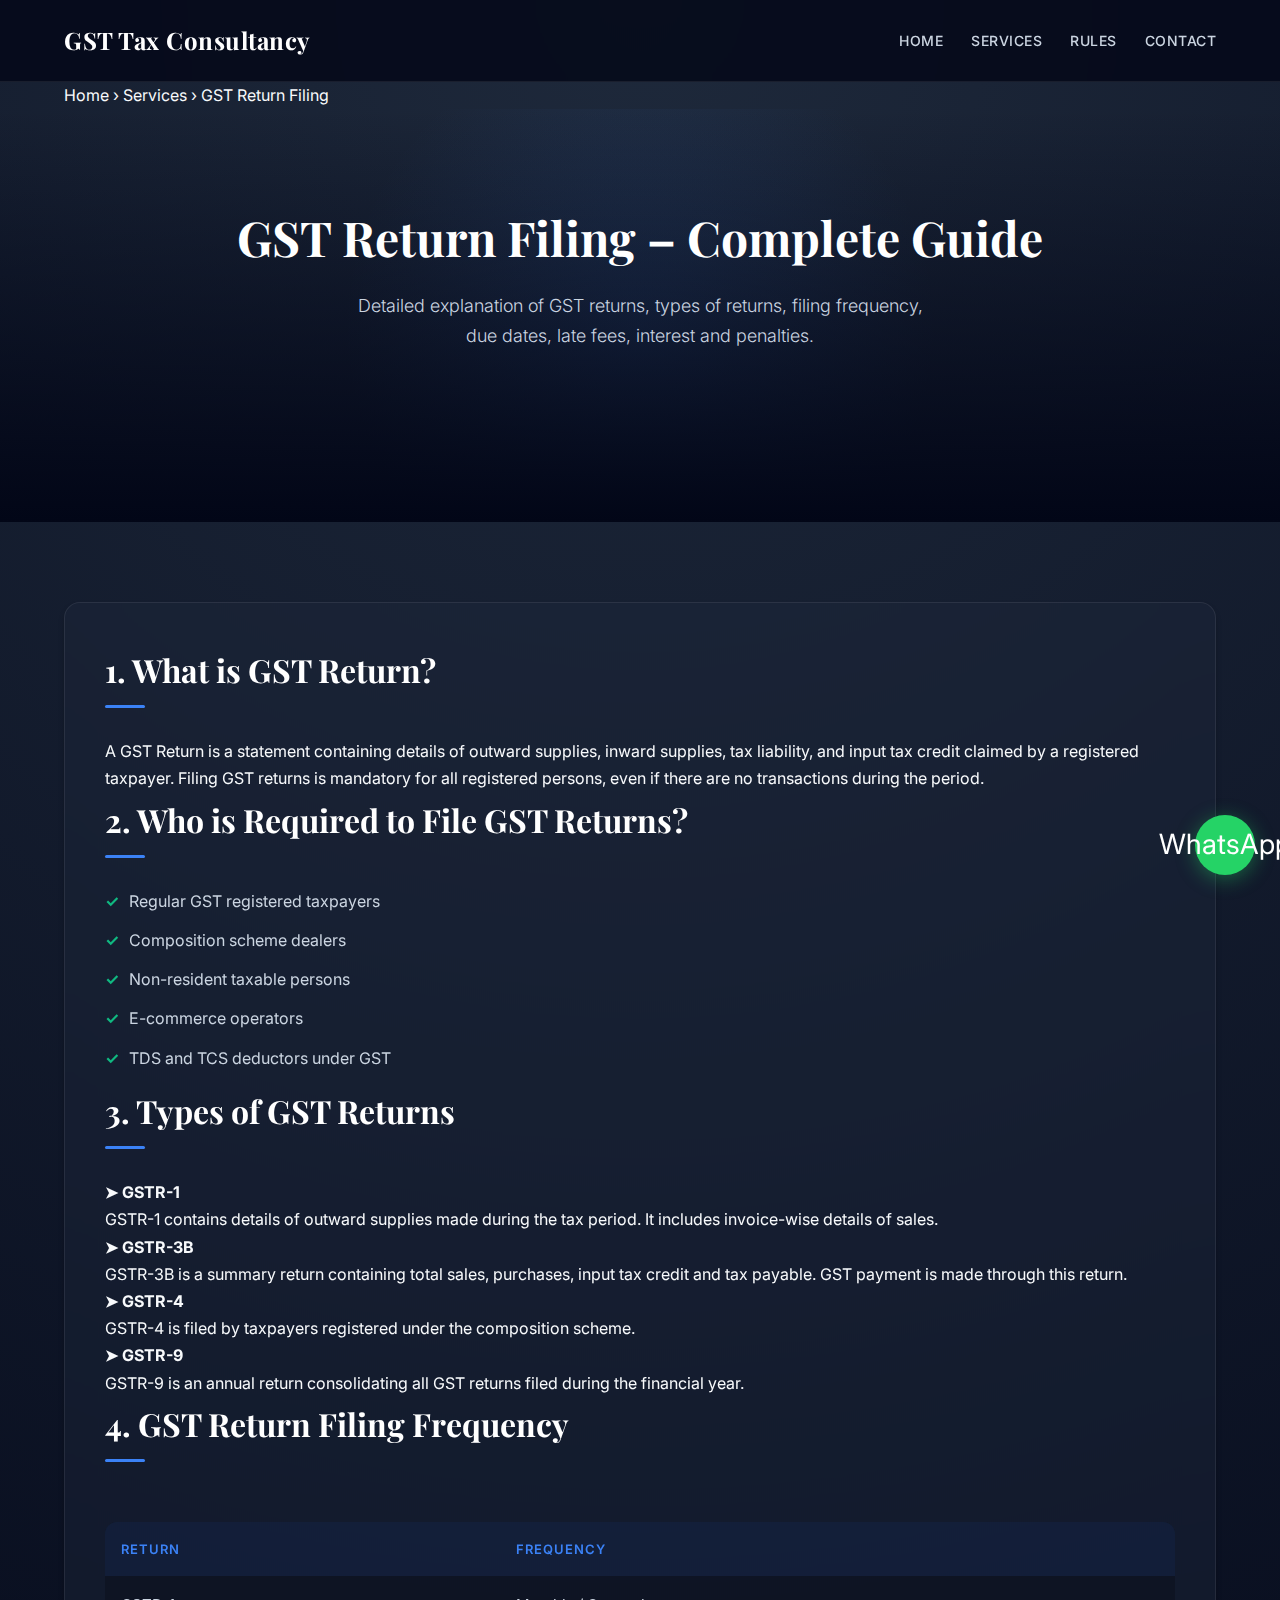
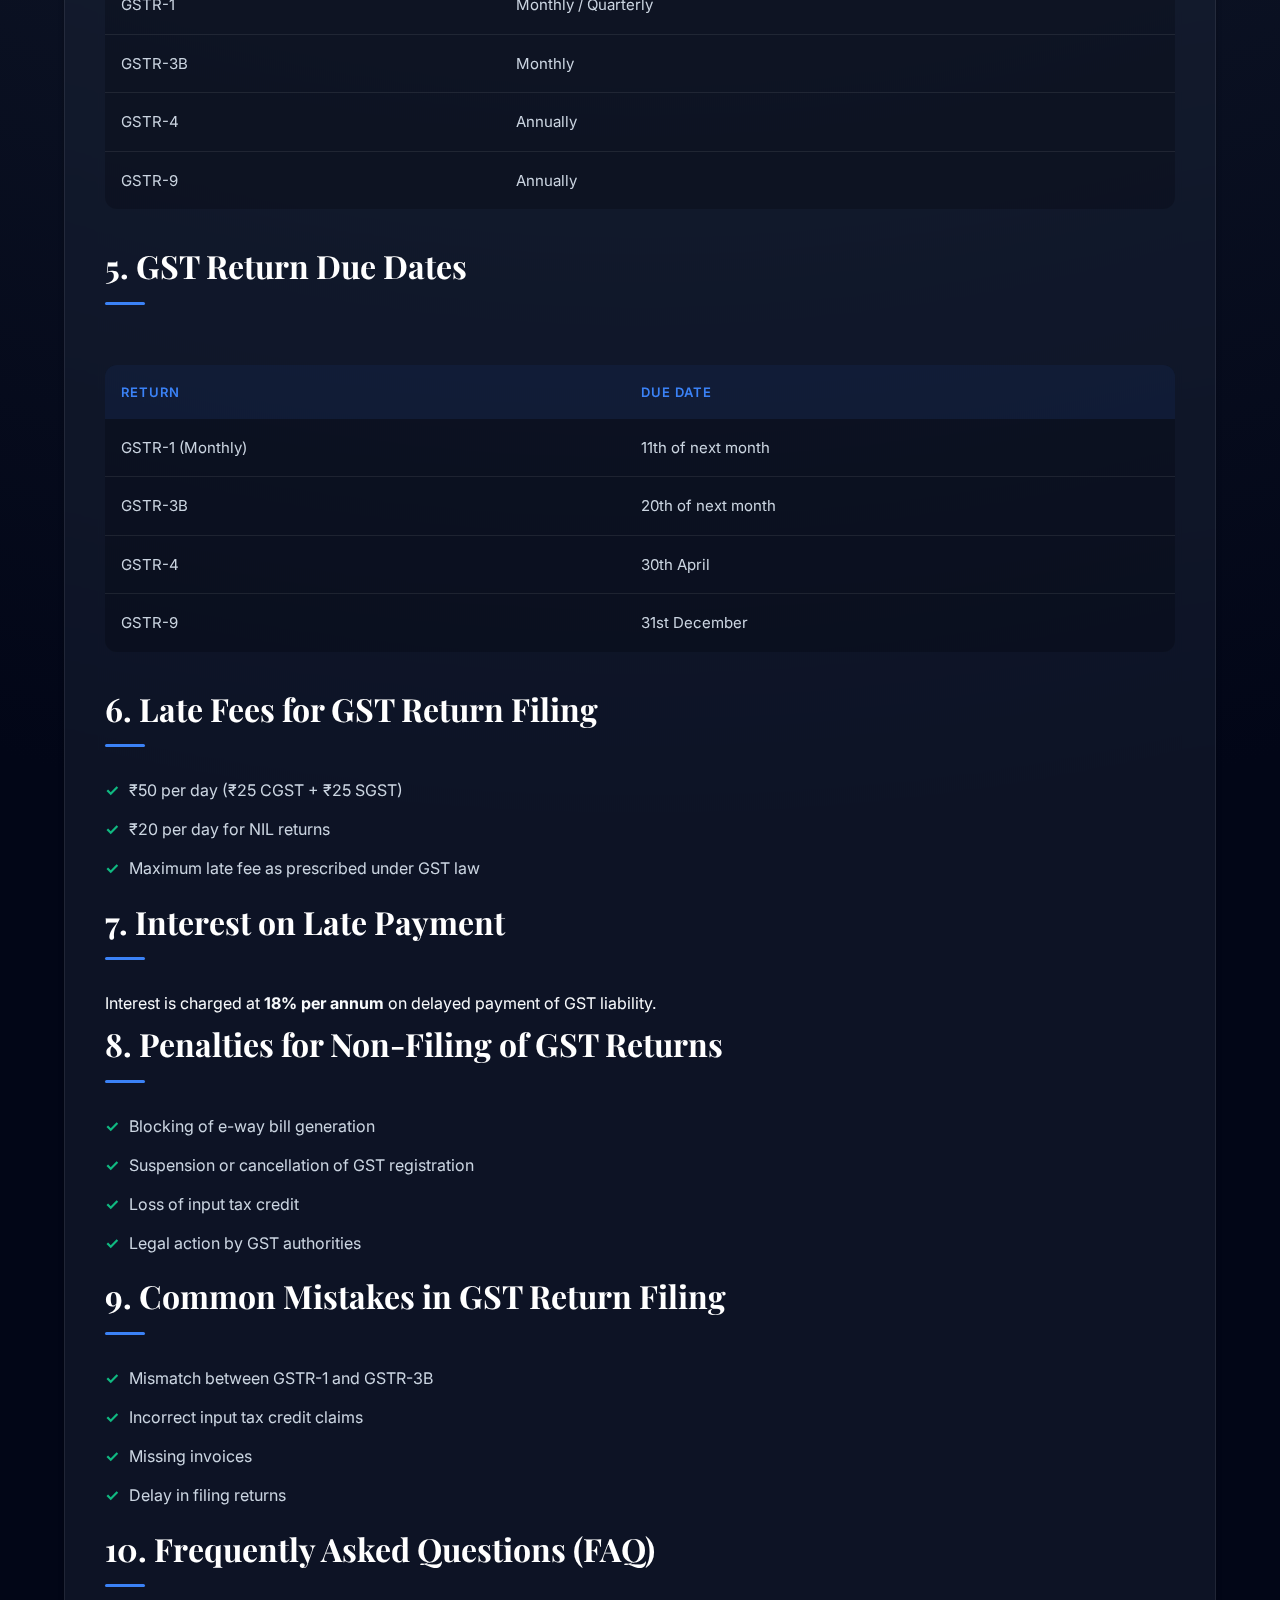
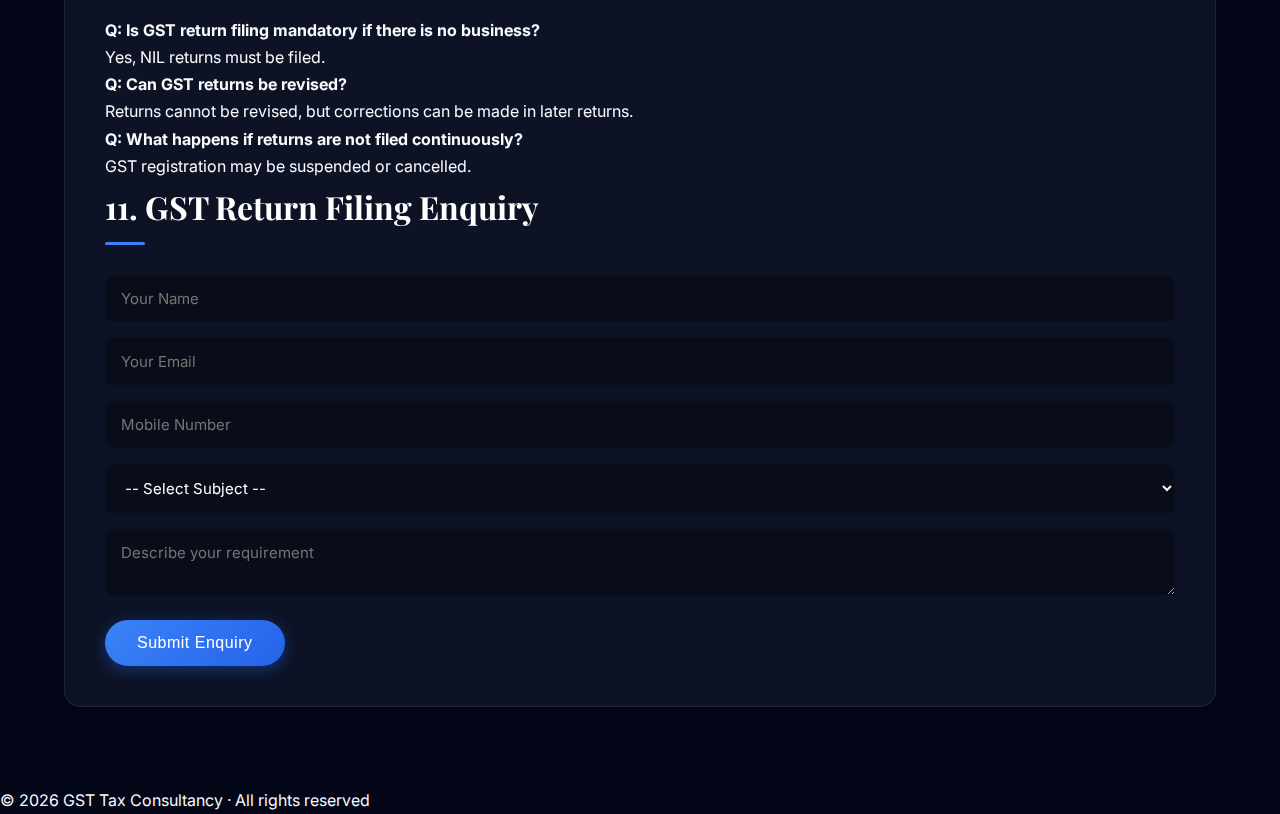
<file: services/gst-return-filing.html>
<!DOCTYPE html>
<html lang="en">
<head>
  <meta charset="UTF-8">
  <meta name="viewport" content="width=device-width, initial-scale=1.0">
  <title>GST Return Filing – Complete Guide</title>
  <link rel="stylesheet" href="../css/style.css">
</head>
<body>

<!-- HEADER -->
<header>
  <div class="container nav">
    <h1 class="logo">GST Tax Consultancy</h1>
    <nav>
      <a href="../index.html">Home</a>
      <a href="../services.html">Services</a>
      <a href="../rules.html">Rules</a>
      <a href="../contact.html">Contact</a>
    </nav>
  </div>
</header>

<!-- BREADCRUMB -->
<div class="breadcrumb">
  <div class="container">
    Home › Services › GST Return Filing
  </div>
</div>

<!-- HERO -->
<section class="hero">
  <div class="container">
    <h2>GST Return Filing – Complete Guide</h2>
    <p>
      Detailed explanation of GST returns, types of returns,
      filing frequency, due dates, late fees, interest and penalties.
    </p>
  </div>
</section>

<!-- CONTENT -->
<section class="section">
  <div class="container">

    <h3>1. What is GST Return?</h3>
    <p>
      A GST Return is a statement containing details of outward supplies,
      inward supplies, tax liability, and input tax credit claimed by a
      registered taxpayer. Filing GST returns is mandatory for all
      registered persons, even if there are no transactions during the period.
    </p>

    <h3>2. Who is Required to File GST Returns?</h3>
    <ul class="points">
      <li>Regular GST registered taxpayers</li>
      <li>Composition scheme dealers</li>
      <li>Non-resident taxable persons</li>
      <li>E-commerce operators</li>
      <li>TDS and TCS deductors under GST</li>
    </ul>

    <h3>3. Types of GST Returns</h3>

    <h4>➤ GSTR-1</h4>
    <p>
      GSTR-1 contains details of outward supplies made during the tax period.
      It includes invoice-wise details of sales.
    </p>

    <h4>➤ GSTR-3B</h4>
    <p>
      GSTR-3B is a summary return containing total sales, purchases,
      input tax credit and tax payable. GST payment is made through this return.
    </p>

    <h4>➤ GSTR-4</h4>
    <p>
      GSTR-4 is filed by taxpayers registered under the composition scheme.
    </p>

    <h4>➤ GSTR-9</h4>
    <p>
      GSTR-9 is an annual return consolidating all GST returns filed
      during the financial year.
    </p>

    <h3>4. GST Return Filing Frequency</h3>
    <table class="rules-table">
      <tr>
        <th>Return</th>
        <th>Frequency</th>
      </tr>
      <tr>
        <td>GSTR-1</td>
        <td>Monthly / Quarterly</td>
      </tr>
      <tr>
        <td>GSTR-3B</td>
        <td>Monthly</td>
      </tr>
      <tr>
        <td>GSTR-4</td>
        <td>Annually</td>
      </tr>
      <tr>
        <td>GSTR-9</td>
        <td>Annually</td>
      </tr>
    </table>

    <h3>5. GST Return Due Dates</h3>
    <table class="rules-table">
      <tr>
        <th>Return</th>
        <th>Due Date</th>
      </tr>
      <tr>
        <td>GSTR-1 (Monthly)</td>
        <td>11th of next month</td>
      </tr>
      <tr>
        <td>GSTR-3B</td>
        <td>20th of next month</td>
      </tr>
      <tr>
        <td>GSTR-4</td>
        <td>30th April</td>
      </tr>
      <tr>
        <td>GSTR-9</td>
        <td>31st December</td>
      </tr>
    </table>

    <h3>6. Late Fees for GST Return Filing</h3>
    <ul class="points">
      <li>₹50 per day (₹25 CGST + ₹25 SGST)</li>
      <li>₹20 per day for NIL returns</li>
      <li>Maximum late fee as prescribed under GST law</li>
    </ul>

    <h3>7. Interest on Late Payment</h3>
    <p>
      Interest is charged at <strong>18% per annum</strong>
      on delayed payment of GST liability.
    </p>

    <h3>8. Penalties for Non-Filing of GST Returns</h3>
    <ul class="points">
      <li>Blocking of e-way bill generation</li>
      <li>Suspension or cancellation of GST registration</li>
      <li>Loss of input tax credit</li>
      <li>Legal action by GST authorities</li>
    </ul>

    <h3>9. Common Mistakes in GST Return Filing</h3>
    <ul class="points">
      <li>Mismatch between GSTR-1 and GSTR-3B</li>
      <li>Incorrect input tax credit claims</li>
      <li>Missing invoices</li>
      <li>Delay in filing returns</li>
    </ul>

    <h3>10. Frequently Asked Questions (FAQ)</h3>

    <p><strong>Q: Is GST return filing mandatory if there is no business?</strong><br>
    Yes, NIL returns must be filed.</p>

    <p><strong>Q: Can GST returns be revised?</strong><br>
    Returns cannot be revised, but corrections can be made in later returns.</p>

    <p><strong>Q: What happens if returns are not filed continuously?</strong><br>
    GST registration may be suspended or cancelled.</p>

    <h3>11. GST Return Filing Enquiry</h3>

    <form action="https://formspree.io/f/xbddwlqn" method="POST" class="service-form">
      <input type="text" name="name" placeholder="Your Name" required>
      <input type="email" name="email" placeholder="Your Email" required>
      <input type="tel" name="mobile" placeholder="Mobile Number" required>

      <select name="subject" required>
        <option value="">-- Select Subject --</option>
        <option value="GST Return Filing">GST Return Filing</option>
        <option value="GST Late Return Filing">GST Late Return Filing</option>
        <option value="GST Compliance Support">GST Compliance Support</option>
        <option value="General Enquiry">General Enquiry</option>
      </select>

      <textarea name="message" placeholder="Describe your requirement"></textarea>
      <button class="btn">Submit Enquiry</button>
    </form>

  </div>
</section>

<!-- WHATSAPP -->
<a href="https://wa.me/918977756670" class="whatsapp-float">WhatsApp</a>

<!-- FOOTER -->
<footer>
  © 2026 GST Tax Consultancy · All rights reserved
</footer>

</body>
</html>
</file>
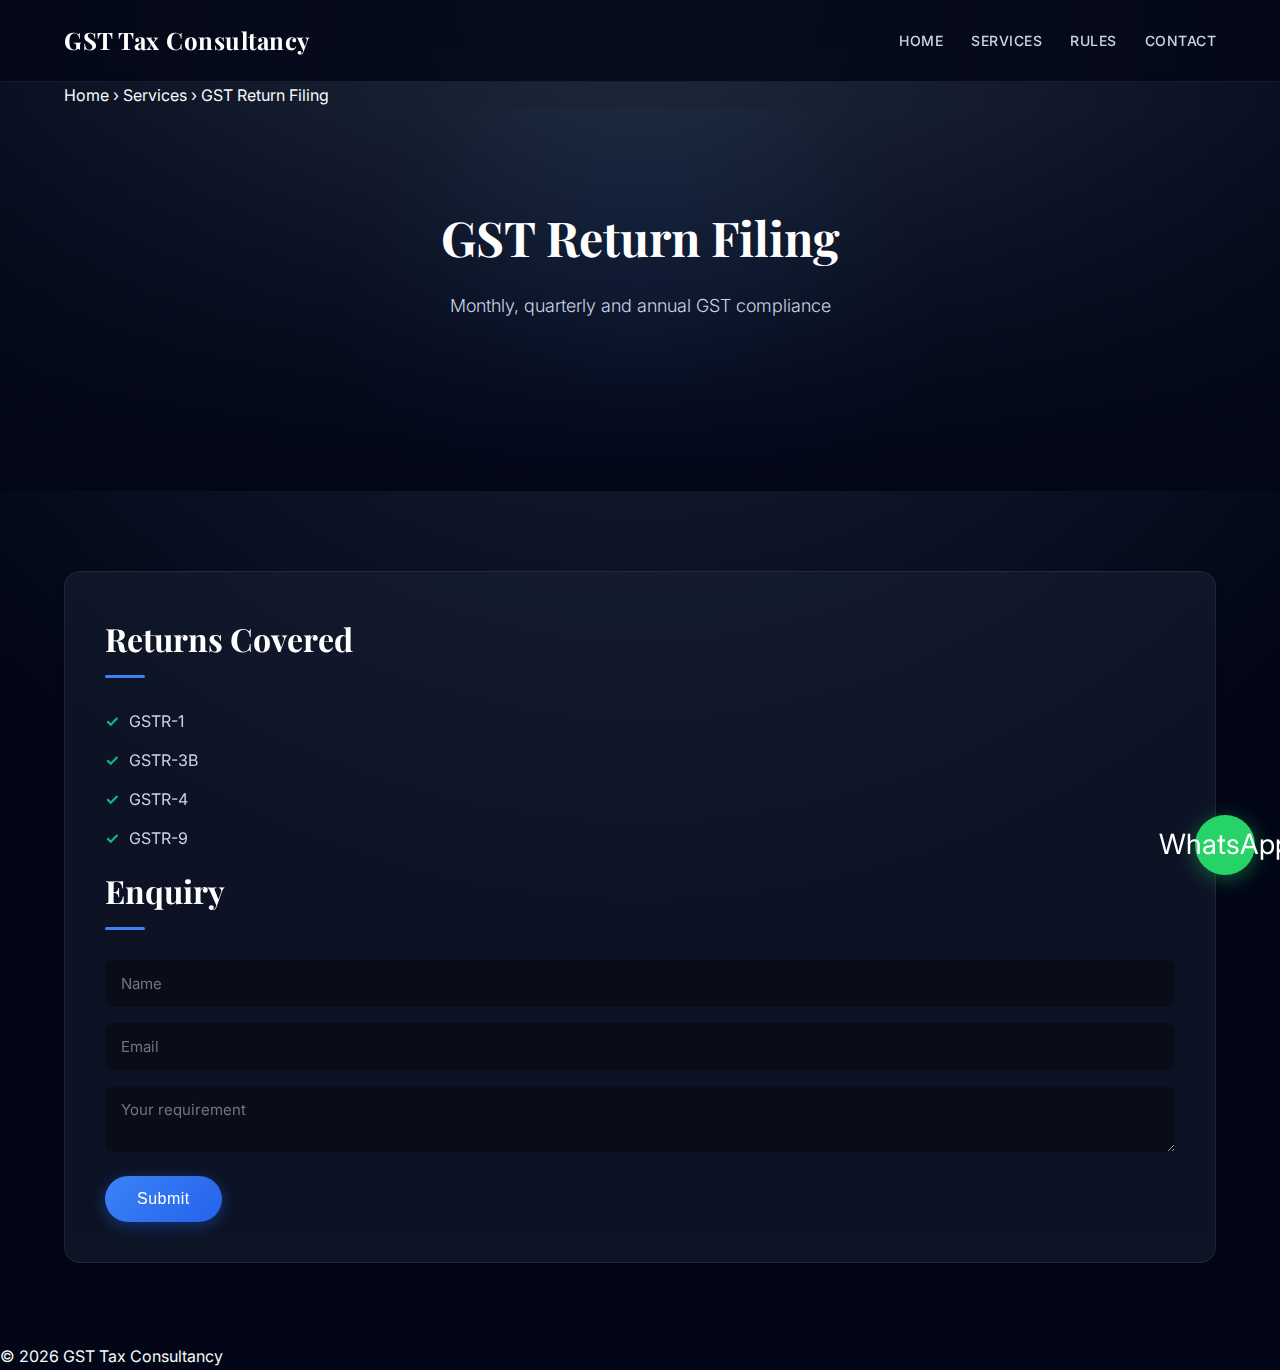
<file: services/income-tax-return.html>
<!DOCTYPE html>
<html>
<head>
  <title>GST Return Filing</title>
  <link rel="stylesheet" href="../css/style.css">
</head>
<body>

<header>
  <div class="container nav">
    <h1 class="logo">GST Tax Consultancy</h1>
    <nav>
      <a href="../index.html">Home</a>
      <a href="../services.html">Services</a>
      <a href="../rules.html">Rules</a>
      <a href="../contact.html">Contact</a>
    </nav>
  </div>
</header>

<div class="breadcrumb">
  <div class="container">Home › Services › GST Return Filing</div>
</div>

<section class="hero">
  <div class="container">
    <h2>GST Return Filing</h2>
    <p>Monthly, quarterly and annual GST compliance</p>
  </div>
</section>

<section class="section">
  <div class="container">
    <h3>Returns Covered</h3>
    <ul class="points">
      <li>GSTR-1</li>
      <li>GSTR-3B</li>
      <li>GSTR-4</li>
      <li>GSTR-9</li>
    </ul>

    <h3>Enquiry</h3>
    <form action="https://formspree.io/f/xbddwlqn" method="POST" class="service-form">
      <input type="text" name="name" placeholder="Name" required>
      <input type="email" name="email" placeholder="Email" required>
      <input type="hidden" name="service" value="GST Return Filing">
      <textarea name="message" placeholder="Your requirement"></textarea>
      <button class="btn">Submit</button>
    </form>
  </div>
</section>

<a href="https://wa.me/918977756670" class="whatsapp-float">WhatsApp</a>


<footer>© 2026 GST Tax Consultancy</footer>

</body>
</html>
</file>
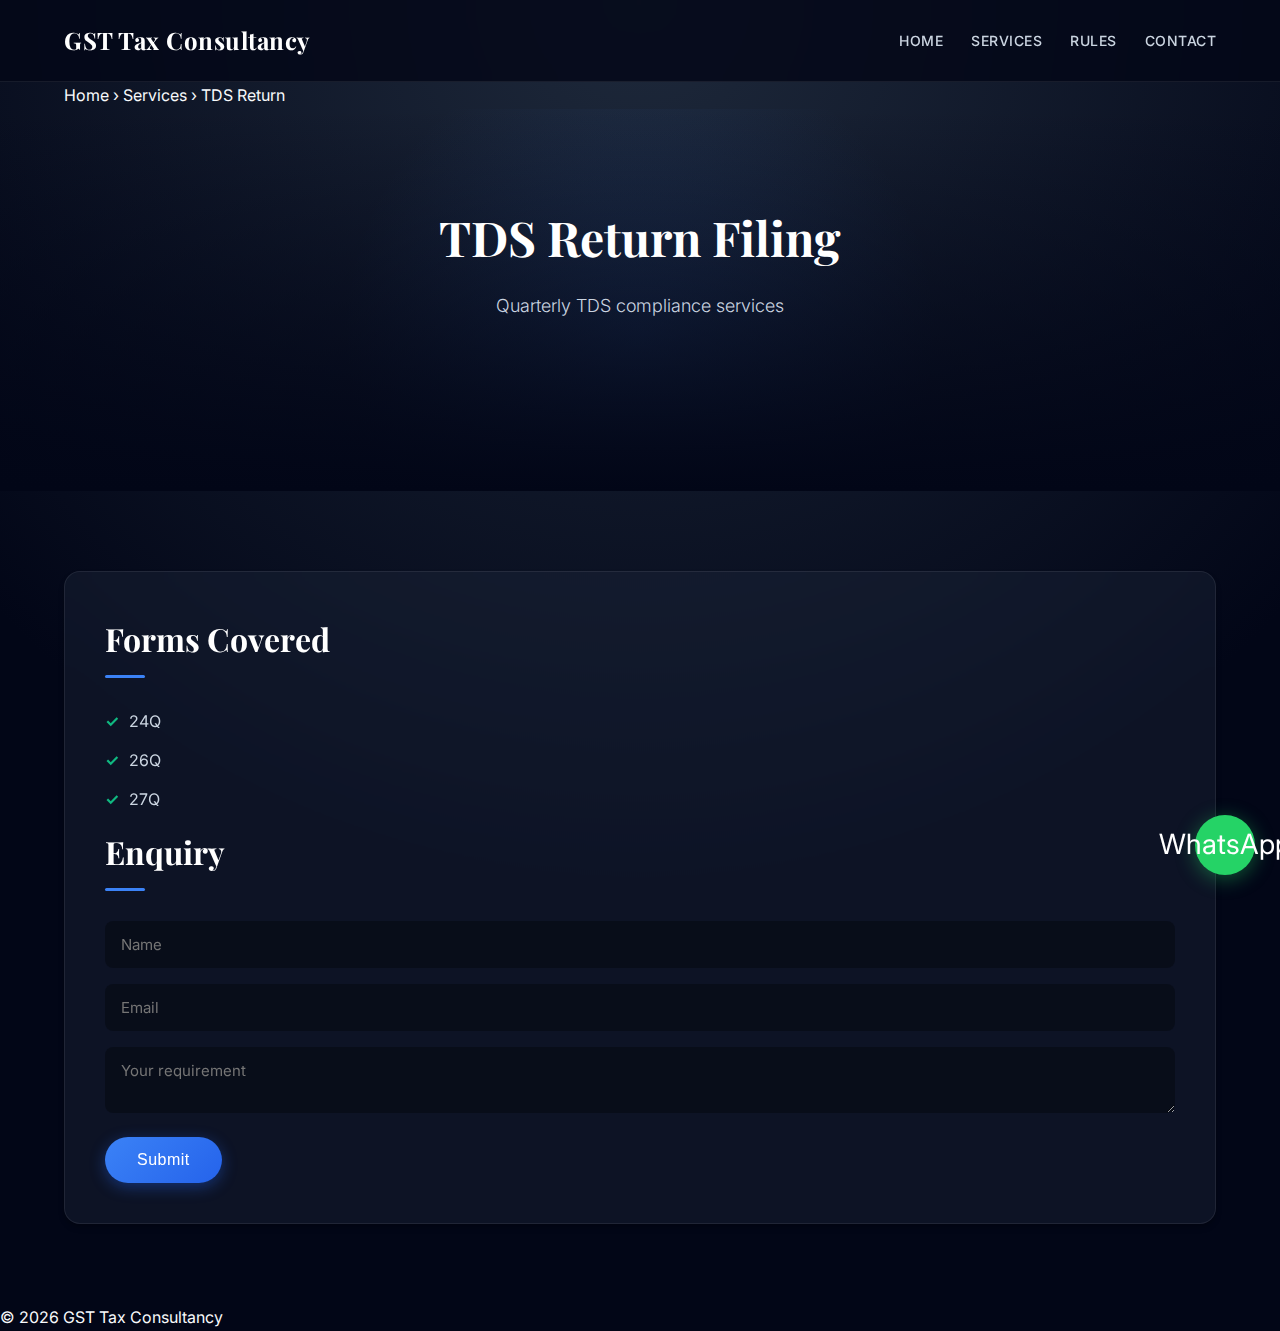
<file: services/tds-return.html>
<!DOCTYPE html>
<html>
<head>
  <title>TDS Return Filing</title>
  <link rel="stylesheet" href="../css/style.css">
</head>
<body>

<header>
  <div class="container nav">
    <h1 class="logo">GST Tax Consultancy</h1>
    <nav>
      <a href="../index.html">Home</a>
      <a href="../services.html">Services</a>
      <a href="../rules.html">Rules</a>
      <a href="../contact.html">Contact</a>
    </nav>
  </div>
</header>

<div class="breadcrumb">
  <div class="container">Home › Services › TDS Return</div>
</div>

<section class="hero">
  <div class="container">
    <h2>TDS Return Filing</h2>
    <p>Quarterly TDS compliance services</p>
  </div>
</section>

<section class="section">
  <div class="container">
    <h3>Forms Covered</h3>
    <ul class="points">
      <li>24Q</li>
      <li>26Q</li>
      <li>27Q</li>
    </ul>

    <h3>Enquiry</h3>
    <form action="https://formspree.io/f/xbddwlqn" method="POST" class="service-form">
      <input type="text" name="name" placeholder="Name" required>
      <input type="email" name="email" placeholder="Email" required>
      <input type="hidden" name="service" value="TDS Return Filing">
      <textarea name="message" placeholder="Your requirement"></textarea>
      <button class="btn">Submit</button>
    </form>
  </div>
</section>

<a href="https://wa.me/918977756670" class="whatsapp-float">WhatsApp</a>


<footer>© 2026 GST Tax Consultancy</footer>

</body>
</html>
</file>
<file: css/style.css>
/* =========================================================
   PREMIUM FINTECH THEME - GST CONSULTANT
   "Vibe: Trust, Modernity, Glassmorphism"
========================================================= */

/* IMPORT GOOGLE FONTS */
@import url('https://fonts.googleapis.com/css2?family=Inter:wght@300;400;500;600&family=Playfair+Display:wght@600;700&display=swap');

/* =========================================================
   GLOBAL RESET
========================================================= */
* {
  margin: 0;
  padding: 0;
  box-sizing: border-box;
}

/* =========================================================
   ROOT VARIABLES (UPDATED PALETTE)
========================================================= */
:root {
  /* Deep Navy & Rich Black Backgrounds */
  --bg-main: #020617; 
  --bg-secondary: #0f172a;
  
  /* Glass Effect Colors */
  --glass-bg: rgba(30, 41, 59, 0.4);
  --glass-border: rgba(255, 255, 255, 0.08);
  --glass-blur: 12px;

  /* Typography */
  --font-body: 'Inter', sans-serif;
  --font-heading: 'Playfair Display', serif;
  
  --text-main: #f8fafc;
  --text-soft: #cbd5e1;
  --text-muted: #64748b;

  /* Accents */
  --primary: #3b82f6;
  --primary-gradient: linear-gradient(135deg, #3b82f6 0%, #2563eb 100%);
  --gold-accent: #fbbf24; /* Used for subtle financial highlights */
  --success: #10b981;

  --shadow-glow: 0 0 40px rgba(59, 130, 246, 0.15);
  --shadow-card: 0 4px 6px -1px rgba(0, 0, 0, 0.3);
}

/* =========================================================
   BASE
========================================================= */
html {
  scroll-behavior: smooth;
}

body {
  font-family: var(--font-body);
  background: var(--bg-main);
  background-image: radial-gradient(circle at 50% 0%, #1e293b 0%, #020617 60%);
  color: var(--text-main);
  line-height: 1.7;
  font-size: 16px;
  overflow-x: hidden;
}

/* =========================================================
   LINKS
========================================================= */
a {
  color: var(--primary);
  text-decoration: none;
  transition: all 0.2s ease;
}

a:hover {
  color: #60a5fa;
  text-shadow: 0 0 10px rgba(96, 165, 250, 0.4);
}

/* =========================================================
   LAYOUT
========================================================= */
.container {
  width: 90%;
  max-width: 1200px;
  margin: auto;
}

/* =========================================================
   HEADER / NAVIGATION (GLASS EFFECT)
========================================================= */
header {
  background: rgba(2, 6, 23, 0.8);
  backdrop-filter: blur(12px);
  border-bottom: 1px solid var(--glass-border);
  position: sticky;
  top: 0;
  z-index: 100;
  padding: 4px 0;
}

.nav {
  display: flex;
  justify-content: space-between;
  align-items: center;
  padding: 16px 0;
}

.logo {
  font-family: var(--font-heading);
  font-size: 24px;
  font-weight: 700;
  color: #ffffff;
  letter-spacing: 0.5px;
}

nav a {
  margin-left: 24px;
  font-size: 14px;
  font-weight: 500;
  color: var(--text-soft);
  text-transform: uppercase;
  letter-spacing: 0.5px;
}

nav a[href*="gst-calculator"] {
  color: var(--gold-accent);
  border-bottom: 1px solid var(--gold-accent);
}

/* =========================================================
   HERO SECTION
========================================================= */
.hero {
  position: relative;
  /* Add a subtle grid pattern overlay if you have one, or keep dark */
  background: linear-gradient(180deg, rgba(2,6,23,0) 0%, #020617 100%);
  padding: 100px 0 140px;
  overflow: hidden;
}

/* Animated Glow behind Hero */
.hero::before {
  content: '';
  position: absolute;
  top: -20%;
  left: 50%;
  transform: translateX(-50%);
  width: 600px;
  height: 600px;
  background: radial-gradient(circle, rgba(59, 130, 246, 0.15) 0%, rgba(0,0,0,0) 70%);
  z-index: -1;
  animation: pulseGlow 5s infinite alternate;
}

.hero .container {
  text-align: center; /* Center align looks more premium for consultants */
  animation: fadeBlurIn 1s ease forwards;
}

.hero h2 {
  font-family: var(--font-heading);
  font-size: 48px;
  margin-bottom: 24px;
  color: #ffffff;
  line-height: 1.2;
}

.hero p {
  max-width: 600px;
  margin: 0 auto 30px;
  color: var(--text-soft);
  font-size: 18px;
  font-weight: 300;
}

/* =========================================================
   SECTIONS & CARDS (GLASSMORPHISM)
========================================================= */
.section {
  padding: 80px 0;
}

.section h3 {
  font-family: var(--font-heading);
  font-size: 32px;
  margin-bottom: 30px;
  color: #ffffff;
  position: relative;
  display: inline-block;
}

/* Underline decoration for headings */
.section h3::after {
  content: '';
  display: block;
  width: 40px;
  height: 3px;
  background: var(--primary);
  margin-top: 8px;
  border-radius: 2px;
}

/* The Glass Card Style */
.section .container, 
.service-list li {
  background: var(--glass-bg);
  backdrop-filter: blur(var(--glass-blur));
  -webkit-backdrop-filter: blur(var(--glass-blur));
  border: 1px solid var(--glass-border);
  border-radius: 16px;
  padding: 40px;
  box-shadow: var(--shadow-card);
  transition: transform 0.3s ease, box-shadow 0.3s ease, border-color 0.3s ease;
}

/* Hover Effects for Cards */
.section .container:hover, 
.service-list li:hover {
  transform: translateY(-5px);
  box-shadow: 0 20px 40px rgba(0,0,0,0.4);
  border-color: rgba(59, 130, 246, 0.3);
}

/* =========================================================
   LISTS & SERVICES
========================================================= */
.service-list {
    display: grid;
    grid-template-columns: repeat(auto-fit, minmax(300px, 1fr));
    gap: 20px;
}

.service-list li {
  list-style: none;
  margin-bottom: 0; /* Reset margin because of grid gap */
  padding: 30px;
}

.points li {
  margin-bottom: 12px;
  color: var(--text-soft);
  display: flex;
  align-items: center;
}

/* Add a checkmark before points */
.points li::before {
  content: '✓';
  color: var(--success);
  margin-right: 10px;
  font-weight: bold;
}

/* =========================================================
   TABLES (CLEAN FINANCIAL STYLE)
========================================================= */
.rules-table {
  width: 100%;
  border-collapse: collapse;
  margin: 30px 0;
  font-size: 15px;
  background: rgba(0,0,0,0.2);
  border-radius: 12px;
  overflow: hidden;
}

.rules-table th {
  background: rgba(59, 130, 246, 0.1);
  color: var(--primary);
  text-align: left;
  padding: 16px;
  font-weight: 600;
  text-transform: uppercase;
  font-size: 13px;
  letter-spacing: 1px;
}

.rules-table td {
  padding: 16px;
  border-bottom: 1px solid var(--glass-border);
  color: var(--text-soft);
}

.rules-table tr:last-child td {
  border-bottom: none;
}

.rules-table tr:hover td {
  background: rgba(255,255,255,0.02);
  color: #fff;
}

/* =========================================================
   FORMS
========================================================= */
.service-form input,
.service-form select,
.service-form textarea {
  width: 100%;
  padding: 14px 16px;
  margin-bottom: 16px;
  background: rgba(0,0,0,0.3);
  color: #fff;
  border: 1px solid var(--border);
  border-radius: 8px;
  font-size: 15px;
  font-family: var(--font-body);
  transition: all 0.3s;
}

.service-form input:focus,
.service-form textarea:focus {
  outline: none;
  border-color: var(--primary);
  background: rgba(0,0,0,0.5);
  box-shadow: 0 0 0 4px rgba(59, 130, 246, 0.1);
}

/* =========================================================
   BUTTONS (GRADIENT GLOW)
========================================================= */
.btn {
  display: inline-block;
  background: var(--primary-gradient);
  color: #ffffff;
  border: none;
  padding: 14px 32px;
  font-size: 16px;
  font-weight: 500;
  border-radius: 50px; /* Pill shape looks more modern */
  cursor: pointer;
  box-shadow: 0 4px 15px rgba(37, 99, 235, 0.4);
  transition: all 0.3s ease;
  letter-spacing: 0.5px;
}

.btn:hover {
  transform: translateY(-2px);
  box-shadow: 0 8px 25px rgba(37, 99, 235, 0.6);
  filter: brightness(1.1);
}

/* =========================================================
   WHATSAPP FLOAT
========================================================= */
.whatsapp-float {
  position: fixed;
  bottom: 25px;
  right: 25px;
  background: #25D366;
  color: #ffffff;
  width: 60px; /* Make it a circle */
  height: 60px;
  display: flex;
  align-items: center;
  justify-content: center;
  border-radius: 50%;
  font-size: 28px;
  box-shadow: 0 4px 20px rgba(37, 211, 102, 0.4);
  transition: transform 0.3s;
  z-index: 999;
}

.whatsapp-float:hover {
  transform: scale(1.1) rotate(10deg);
}

/* =========================================================
   ANIMATIONS
========================================================= */
@keyframes fadeBlurIn {
  from {
    opacity: 0;
    filter: blur(10px);
    transform: translateY(20px);
  }
  to {
    opacity: 1;
    filter: blur(0);
    transform: translateY(0);
  }
}

@keyframes pulseGlow {
  0% { opacity: 0.5; transform: translateX(-50%) scale(1); }
  100% { opacity: 0.8; transform: translateX(-50%) scale(1.1); }
}

/* =========================================================
   MOBILE
========================================================= */
@media (max-width: 768px) {
  .hero h2 { font-size: 32px; }
  .section .container { padding: 24px; }
  .service-list { grid-template-columns: 1fr; }
  nav a { margin-left: 15px; font-size: 13px; }
}
</file>
